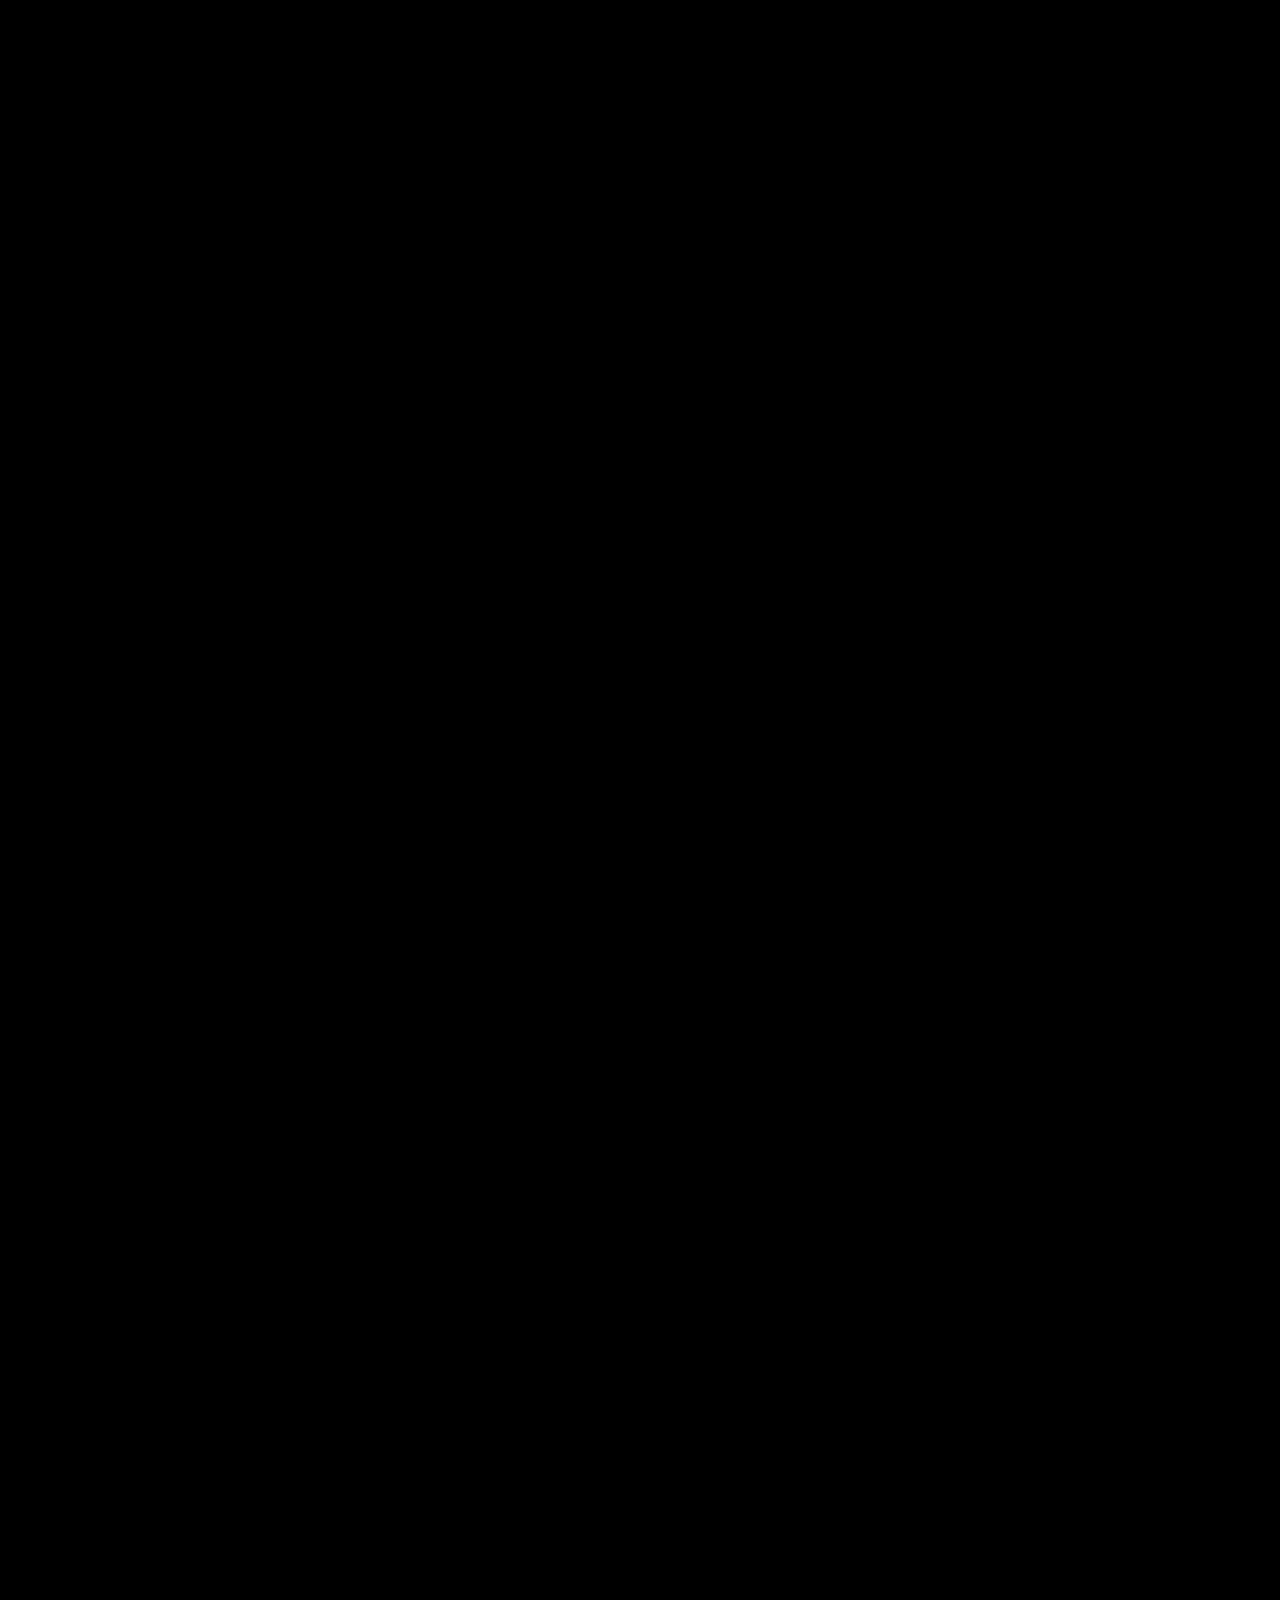
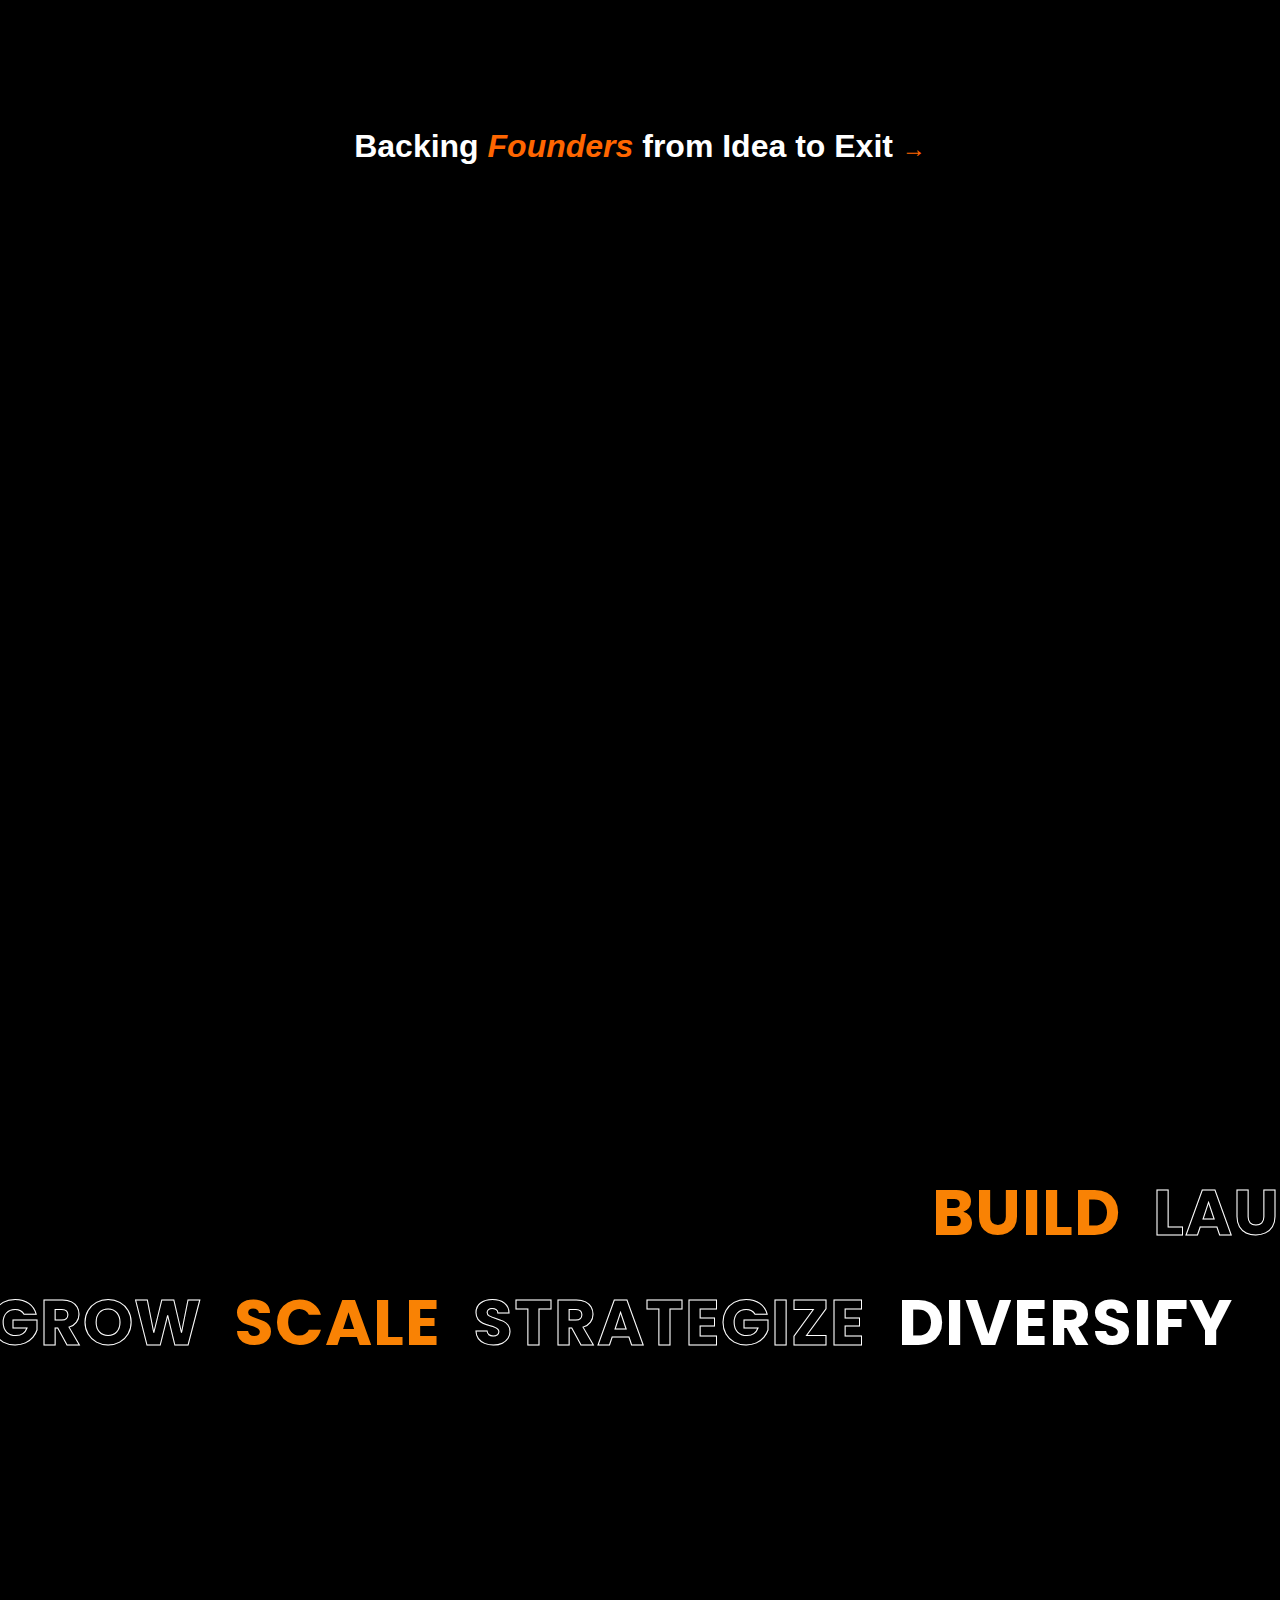
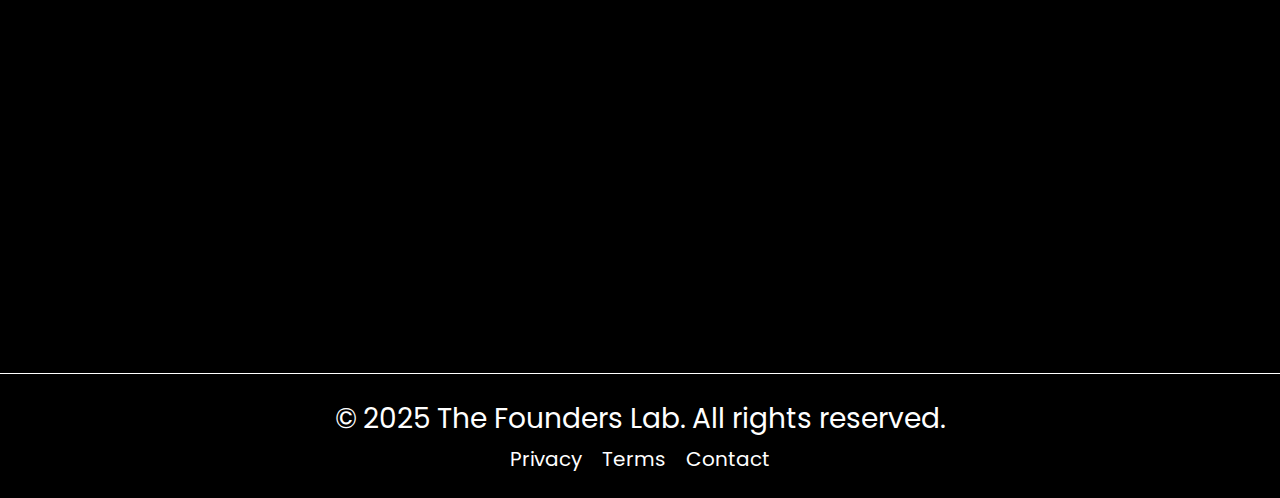
<file: index.html>
<!DOCTYPE html>
<html lang="en">

<head>
  <meta charset="UTF-8" />
  <meta name="viewport" content="width=device-width, initial-scale=1.0" />
  <title>The Founders Lab</title>
  <link href="https://cdn.jsdelivr.net/npm/bootstrap@5.3.3/dist/css/bootstrap.min.css" rel="stylesheet">
  <link rel="stylesheet" href="styles1.css" />
  <link href="https://unpkg.com/aos@2.3.4/dist/aos.css" rel="stylesheet" />
  <style>
    .start {
      height: 78vh;
      overflow-y: auto;
    }

    @media (max-width: 1500px) {
      .content-wrapper {
        margin-left: 10rem;
        margin-right: 10rem;
      }
    }
  </style>
</head>

<body>
  <div id="loader">
    <img src="logobggf.png" alt="Loading..." class="loader-logo" href="varsha.html" />
  </div>

  <!-- Navbar -->
  <nav class="navbar navbar-expand-lg navbar-dark bg-transparent shadow-none px-4 py-4">
    <div class="container-fluid">
      <a class="navbar-brand navlogo d-flex align-items-center text-white" href="#">
        <img src="logobggf.png" alt="Logo" style="width: 400px; margin-left: 20px;" />
      </a>

      <button class="navbar-toggler" type="button" data-bs-toggle="collapse" data-bs-target="#navbarNav">
        <span class="navbar-toggler-icon"></span>
      </button>
      <div class="collapse navbar-collapse justify-content-end" id="navbarNav">
        <ul class="navbar-nav">
          <li class="nav-item me-5">
            <a class="nav-link text-white fs-4" href="zero.html">Zero to One</a>
          </li>
          <li class="nav-item me-5">
            <a class="nav-link text-white fs-4" href="mna.html">M & A</a>
          </li>
          <li class="nav-item me-5">
            <a class="nav-link text-white fs-4" href="legal.html">Legal</a>
          </li>
          <li class="nav-item me-5">
            <a class="nav-link text-white fs-4" href="careers.html">Careers</a>
          </li>
        </ul>
      </div>
    </div>
  </nav>


  <div class="image-bg"></div>


  <!-- Overlay text container using Bootstrap -->
  <div class="container-fluid d-flex align-items-center start position-relative text-white">
    <div class="ms-5 main-text" style="margin-top: -250px;">
      <h1 class="display-3 mpntext fw-semibold">
        We turn <br><span class="typing-animation plain"></span>
      </h1>
    </div>
  </div>

  <div class="section-yellow" data-aos="fade-up" data-aos-delay="100">
    <div class="container why text-center">
      <div class="heading">
        <span class="fst-italic">WHY</span> <span class="highlight"> we are here?</span>
        <div class="underline-arrow"></div>
      </div>

      <div class="row custom-row justify-content-center">
        <!-- Vision Card -->
        <div class="col-md-4 mb-3" data-aos="fade-right" data-aos-delay="100">
          <div class="card-custom">
            <h4 class="fw-bold">VISION</h4>
            <img src="eye.png" alt="Eye Icon" class="icon-img">
            <p>
              To shape the future of ventures through sharp legal foresight and high-impact capital advisory.</p>
          </div>
        </div>

        <!-- Mission Card -->
        <div class="col-md-4 mb-3" data-aos="fade-up" data-aos-delay="100">
          <div class="card-custom">
            <h4 class="fw-bold">MISSION</h4>
            <img src="target.png" alt="Target Icon" class="icon-img"> <!-- Replace with your icon -->
            <p>To enable founders and investors to scale fearlessly, eliminate friction, access growth capital,
              ringfence legal exposure and build sustainable business empires.
            </p>
          </div>
        </div>

        <!-- Intention Card -->
        <div class="col-md-4 mb-3" data-aos="fade-left" data-aos-delay="100">
          <div class="card-custom">
            <h4 class="fw-bold">INTENTION</h4>
            <img src="emirates.png" alt="Make it in the Emirates Logo" class="em-img"> <!-- Replace with your icon -->
            <p>As a home grown firm, we take pride and champion UAE’s <span style="color: black; font-weight: 700;">
                Make it in the Emirates </span>vision—accelerating
              industrial growth, innovation, and economic resilience.
              .</p>
          </div>
        </div>
      </div>
    </div>
  </div>

  <div class="content-wrapper">
    <section class="bf-section">
      <div class="container">
        <h2 class="bf-section-title">
          Backing <span class="fst-italic">Founders</span> from Idea to Exit <span class="bf-arrow">→</span>
        </h2>

        <div class="row g-4">
          <div class="col-md-4" data-aos="fade-right" data-aos-delay="100">
            <div class="bf-card">
              <div class="bf-img"><img src="bulb.jpeg" class="bf-img"></div>
              <h5 class="bf-card-title">IDEA</h5>
              <p class="bf-card-text">
                We help founders distill big ideas into clear, compelling opportunities—validating the vision, shaping
                the
                strategy, and preparing for the journey ahead.
              </p>
            </div>
          </div>

          <div class="col-md-4" data-aos="fade-up" data-aos-delay="100">
            <div class="bf-card">
              <div class="bf-img"><img src="puzzle.jpeg" class="build-img"></div>
              <h5 class="bf-card-title">BUILD</h5>
              <p class="bf-card-text">
                We work shoulder-to-shoulder with founders, shaping strategy, sharpening execution, and building
                resilient
                business models that endure.
              </p>
            </div>
          </div>

          <div class="col-md-4" data-aos="fade-left" data-aos-delay="100">
            <div class="bf-card">
              <div class="bf-img"><img src="rocket.jpeg" class="rocket-img"></div>
              <h5 class="bf-card-title">LAUNCH</h5>
              <p class="bf-card-text">
                We co-create bold ventures by fusing visionary founders, deep market insight, and global ambition. Every
                idea starts with purpose—and we help bring it to life.
              </p>
            </div>
          </div>

          <div class="col-md-6" data-aos="fade-up-right" data-aos-delay="100">
            <div class="bf-card">
              <div class="bf-img"><img src="gear.jpeg" class="scale-img"></div>
              <h5 class="bf-card-title">SCALE</h5>
              <p class="bf-card-text">
                We guide companies through inflection points—fueling growth, unlocking capital, and creating long-term
                enterprise value.
              </p>
            </div>
          </div>

          <div class="col-md-6" data-aos="fade-up-left" data-aos-delay="100">
            <div class="bf-card">
              <div class="bf-img"><img src="exit.jpeg" class="bf-img"></div>
              <h5 class="bf-card-title">EXIT</h5>
              <p class="bf-card-text">
                We co-create bold ventures by fusing visionary founders, deep market insight, and global ambition. Every
                idea starts with purpose—and we help bring it to life.
              </p>
            </div>
          </div>
        </div>
      </div>
    </section>
  </div>

  <div class="ticker-container">
    <!-- First Row -->
    <div class="ticker-track" id="ticker1">
      <span class="text-orange">BUILD&nbsp;</span>
      <span class="outline">LAUNCH&nbsp;</span>
      <span>GROW&nbsp;</span>
      <span class="outline-orange">SCALE&nbsp;</span>
      <span>STRATEGIZE&nbsp;</span>
      <span class="outline">DIVERSIFY&nbsp;</span>
      <span class="text-orange">BUILD&nbsp;</span>
    </div>

    <!-- Second Row -->
    <div class="ticker-track" id="ticker2">
      <span class="outline-orange">BUILD&nbsp;</span>
      <span>LAUNCH&nbsp;</span>
      <span class="outline">GROW&nbsp;</span>
      <span class="text-orange">SCALE&nbsp;</span>
      <span class="outline">STRATEGIZE&nbsp;</span>
      <span>DIVERSIFY&nbsp;</span>
      <span class="outline-orange">BUILD&nbsp;</span>
      <span>LAUNCH&nbsp;</span>
      <span class="outline">GROW&nbsp;</span>
      <span class="text-orange">SCALE&nbsp;</span>
      <span class="outline">STRATEGIZE&nbsp;</span>
      <span>DIVERSIFY&nbsp;</span>
    </div>
  </div>

  <div class="content-wrapper" data-aos="fade-up" data-aos-delay="100">
    <div class="promo-section container my-5">
      <h2>Your first consultation, on the house! 🍻</h2>
      <p>No sales teams. Have a real conversation.</p>
      <button class="promo-btn">Let's Talk</button>
    </div>
  </div>

  <footer class="bg-black text-white py-4 mt-auto border-top border-white border-1">
    <div class="container text-center">
      <p class="mb-1 fs-3">&copy; 2025 The Founders Lab. All rights reserved.</p>
      <div>
        <a href="#" class="text-white me-3 text-decoration-none fs-5">Privacy</a>
        <a href="#" class="text-white me-3 text-decoration-none fs-5">Terms</a>
        <a href="#" class="text-white text-decoration-none fs-5">Contact</a>
      </div>
    </div>
  </footer>


  <div class="cursor-dot"></div>

  <script>
    window.addEventListener('load', () => {
      setTimeout(() => {
        document.getElementById('loader').classList.add('fade-out');
      }, 1500); // Adjust delay here (1200ms = 1.2 seconds)
    });
  </script>

  <script src="https://unpkg.com/aos@2.3.4/dist/aos.js"></script>
  <script>
    AOS.init({
      once: true,
      duration: 900,
      easing: 'ease-in-out',
    });
  </script>


  <script src="https://cdn.jsdelivr.net/npm/bootstrap@5.3.3/dist/js/bootstrap.bundle.min.js"></script>
  <script src="script.js"></script>
</body>

</html>
</file>
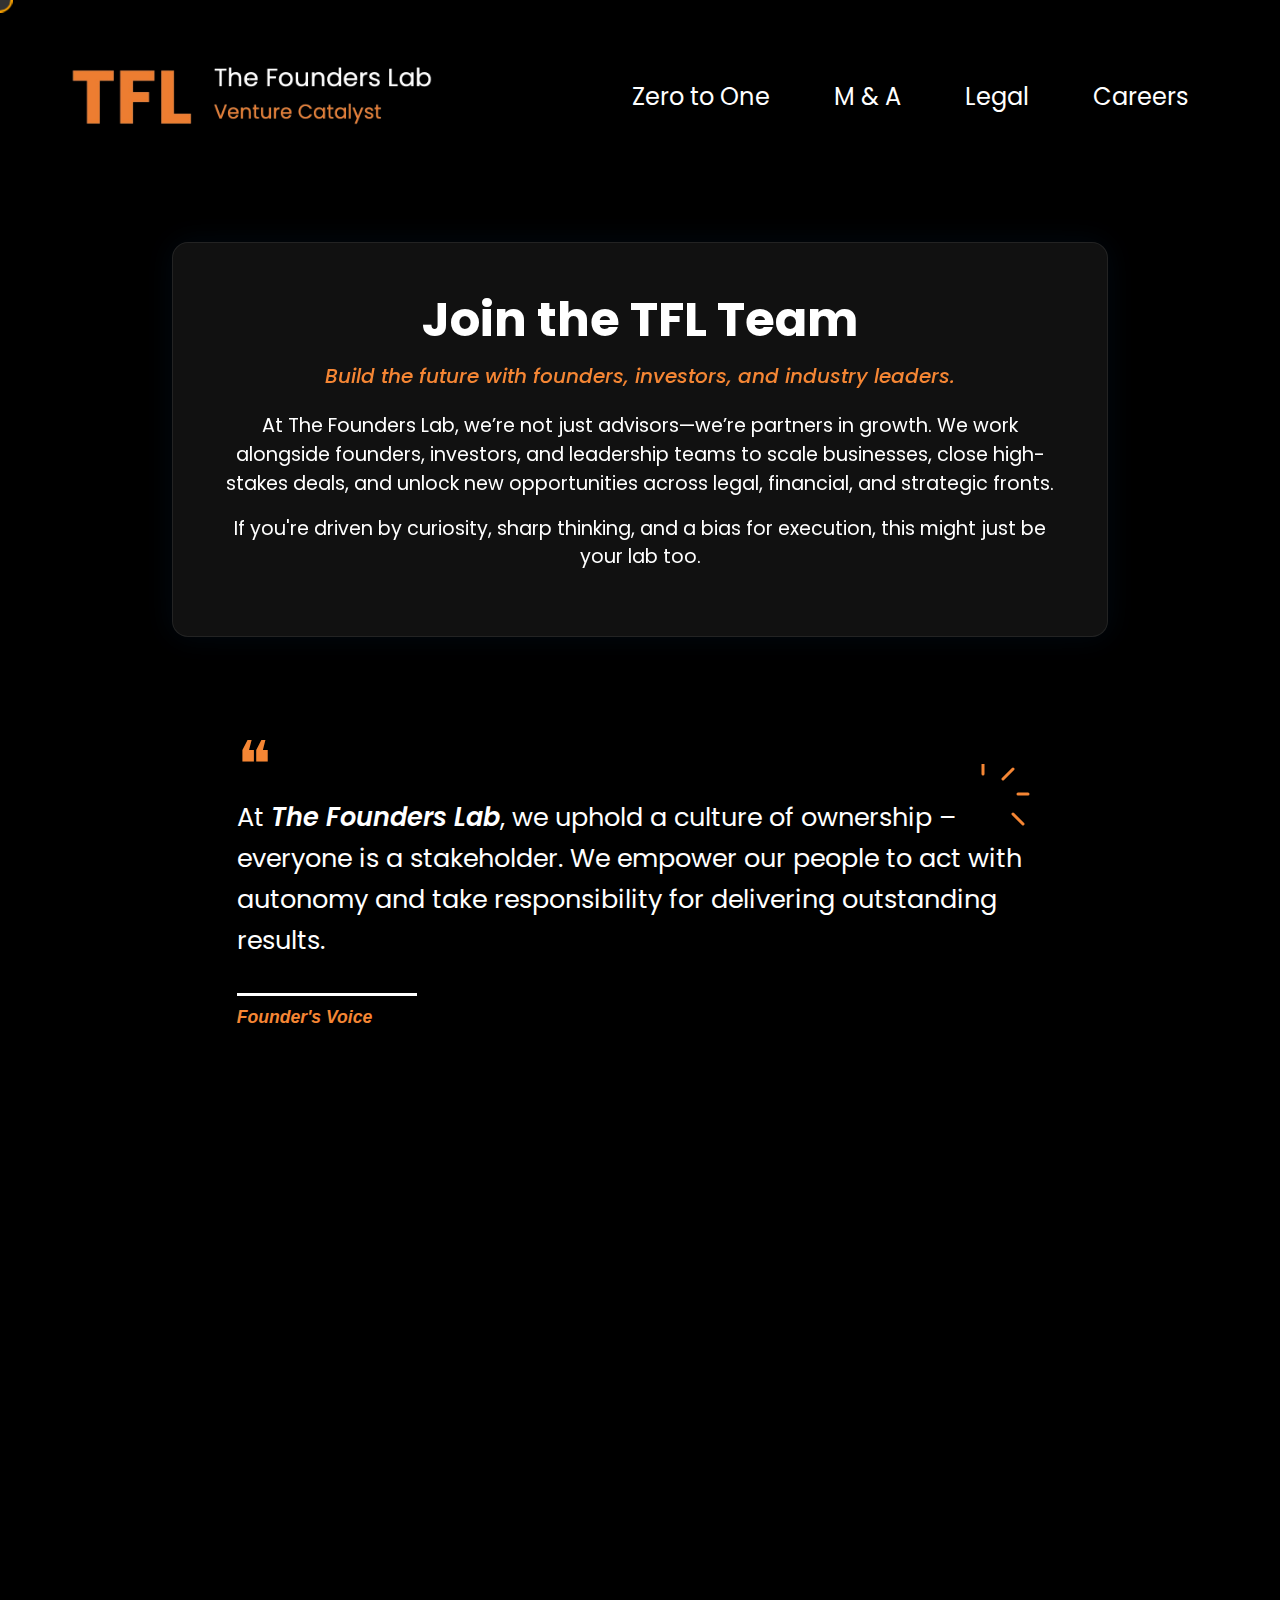
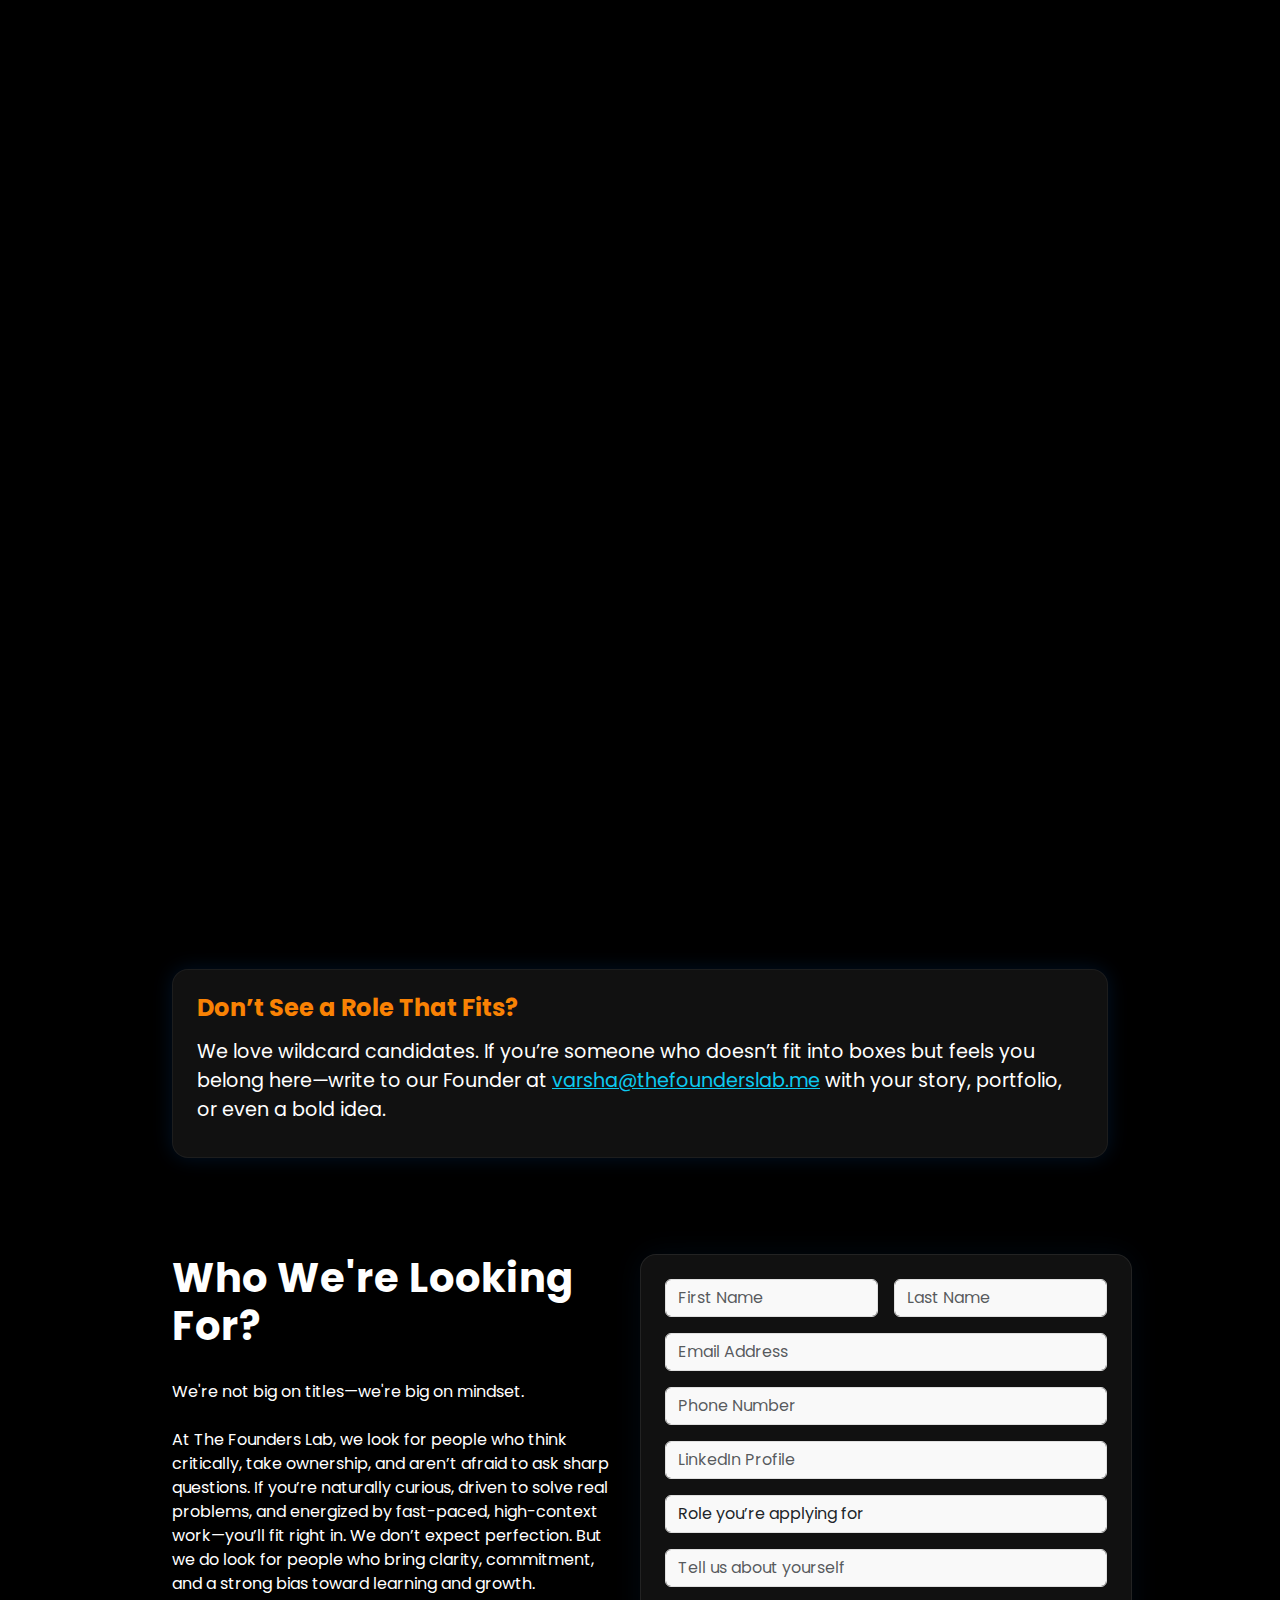
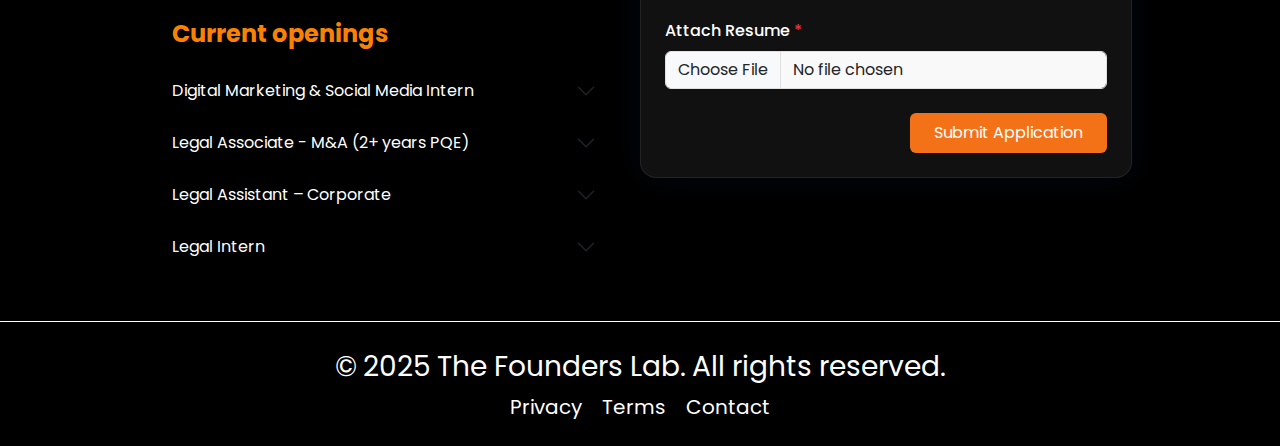
<file: careers.html>
<!DOCTYPE html>
<html lang="en">

<head>
    <meta charset="UTF-8" />
    <meta name="viewport" content="width=device-width, initial-scale=1.0" />
    <title>Careers | The Founders Lab</title>
    <link href="https://cdn.jsdelivr.net/npm/bootstrap@5.3.3/dist/css/bootstrap.min.css" rel="stylesheet">
    <link href="https://unpkg.com/aos@2.3.4/dist/aos.css" rel="stylesheet" />
    <link href="styles1.css" rel="stylesheet">
    <script src="script.js"></script>
    <style>
        body {
            background-color: #000;
            color: white;
            font-family: 'Poppins', sans-serif;
        }

        .culture-box {
            background-color: #111;
            border-radius: 20px;
            padding: 25px;
            box-shadow: 0 0 20px rgba(0, 123, 255, 0.15);
            /* Always-on glow */
            transition: all 0.3s ease-in-out;
            height: 100%;
            border: 1px solid transparent;
            /* Base transparent border */
        }

        .culture-box:hover {
            border: 1px solid white;
            /* Thin white border on hover */
            box-shadow: 0 0 25px rgba(255, 255, 255, 0.3);
            /* Brighter glow on hover */
        }


        .culture-box h5 {
            font-weight: 700;
            font-size: 1.1rem;
            margin-bottom: 10px;
        }

        .culture-box p {
            color: #cfcfcf;
            font-size: 0.95rem;
            line-height: 1.5;
            padding-top: 20px;
        }

        .section-title {
            text-align: left;
            margin-bottom: 30px;
            font-size: 3rem;
            letter-spacing: 1px;
            color: white;
        }

        .bbf-section-title {
            font-weight: 800;
            margin-bottom: 3rem;
            text-align: center;
            font-size: 2.5rem;
            font-family: 'Poppins';
        }

        .wildcard-box {
            background-color: #111;
            box-shadow: 0 0 20px rgba(0, 123, 255, 0.15);
            border: 1px solid rgba(255, 255, 255, 0.05);
            transition: box-shadow 0.3s ease-in-out, border 0.3s ease-in-out;
        }

        .wildcard-box:hover {
            box-shadow: 0 0 25px rgba(255, 255, 255, 0.3);
            border: 1px solid white;
        }

        .careers-box {
            background-color: #111;
            border: 1px solid rgba(255, 255, 255, 0.08);
            box-shadow: 0 0 30px rgba(0, 123, 255, 0.07);
        }

        .careers-box:hover {
            border: 1px solid white;
            /* Thin white border on hover */
            box-shadow: 0 0 25px rgba(255, 255, 255, 0.3);
            /* Brighter glow on hover */
        }


        .section-title {
            font-size: 2.5rem;
            font-weight: 700;
        }

        .maroon-btn {
            background-color: #f37217;
            color: #fff;
            border: none;
        }

        .maroon-btn:hover {
            background-color: #f1904b;
        }

        .form-control,
        .form-control:focus {
            background-color: #f9f9f9;
            border: 1px solid #e0e0e0;
            box-shadow: none;
        }

        .form-label {
            font-weight: 500;
            margin-top: 1rem;
        }

        .job-list li::before {
            content: "●";
            color: #4d0e22;
            display: inline-block;
            width: 1em;
            margin-left: -1em;
        }

        .founders-quote-section {
            background-color: #000;
            color: #fff;
            padding: 4rem 2rem;
            font-family: 'Segoe UI', sans-serif;
        }

        .founders-quote-container {
            max-width: 90%;
            margin: 0 auto;
            position: relative;
            text-align: left;
        }

        .founders-quote-mark {
            font-size: 4rem;
            color: #f58634;
            line-height: 0.5;
            margin-bottom: 1rem;
        }

        .founders-quote-text {
            font-size: 1.6rem;
            font-weight: 400;
            line-height: 1.6;
            font-family: 'Poppins';
        }

        .founders-quote-emphasis {
            font-style: italic;
            font-weight: 600;
        }

        .founders-quote-line {
            margin-top: 2rem;
            height: 3px;
            width: 180px;
            background-color: #fff;
        }

        .founders-quote-source {
            font-size: 1.1rem;
            color: #f58634;
            margin-top: 0.5rem;
            font-weight: 600;
        }

        .founders-quote-spark::after {
            content: '';
            position: absolute;
            top: 15px;
            right: -10px;
            width: 100px;
            height: 100px;
            background-image: url('data:image/svg+xml;utf8,<svg width="100" height="100" xmlns="http://www.w3.org/2000/svg"><path d="M30 10 L30 0 M50 15 L60 5 M65 30 L75 30 M60 50 L70 60" stroke="%23f58634" stroke-width="3" fill="none" stroke-linecap="round"/></svg>');
            background-repeat: no-repeat;
            background-size: contain;
        }

        @media (max-width: 1500px) {
            .content-wrapper {
                margin-left: 10rem;
                margin-right: 10rem;
            }
        }

        .wbf-card-title {
            color: #ffba57;
            font-weight: 900;
            font-size: 1.2rem;
            margin-bottom: 12px;
            font-family: 'Poppins';
            text-align: center;
        }

        .bbf-card {
            background-color: #111;
            border: 1px solid transparent;
            border-radius: 20px;
            padding: 24px;
            color: white;
            height: 100%;
            /* Glow + smooth transition */
            box-shadow: 0 0 20px rgba(0, 123, 255, 0.15);
            transition: all 0.3s ease-in-out;
        }

        .bbf-card:hover {
            border: 1px solid white;
            box-shadow: 0 0 25px rgba(255, 255, 255, 0.3);
        }
    </style>
</head>

<body>
    <!-- Navbar -->
    <nav class="navbar navbar-expand-lg navbar-dark bg-transparent shadow-none px-4 py-5">
        <div class="container-fluid">
            <a class="navbar-brand d-flex align-items-center text-white" href="index.html">
                <img src="logobggf.png" alt="Logo" style="width: 400px; margin-left: 20px;" />
            </a>

            <button class="navbar-toggler" type="button" data-bs-toggle="collapse" data-bs-target="#navbarNav">
                <span class="navbar-toggler-icon"></span>
            </button>
            <div class="collapse navbar-collapse justify-content-end" id="navbarNav">
                <ul class="navbar-nav">
                    <li class="nav-item me-5">
                        <a class="nav-link text-white fs-4" href="zero.html">Zero to One</a>
                    </li>
                    <li class="nav-item me-5">
                        <a class="nav-link text-white fs-4" href="mna.html">M & A</a>
                    </li>
                    <li class="nav-item me-5">
                        <a class="nav-link text-white fs-4" href="legal.html">Legal</a>
                    </li>
                    <li class="nav-item me-5">
                        <a class="nav-link text-white fs-4" href="careers.html">Careers</a>
                    </li>
                </ul>
            </div>
        </div>
    </nav>

    <div class="content-wrapper">
        <div class="container my-5" data-aos="fade-up" data-aos-delay="100">
            <div class="careers-box text-center text-white p-5 rounded-4">
                <h2 class="fw-bold display-5 mb-3">Join the TFL Team</h2>
                <h5 class="mb-4 text-light">
                    <em style="color: #f58634;">Build the future with founders, investors, and industry leaders.</em>
                </h5>
                <p class="mx-auto" style="max-width: 900px; font-size: 1.2rem;">
                    At The Founders Lab, we’re not just advisors—we’re partners in growth. We work alongside founders,
                    investors, and leadership teams to scale businesses, close high-stakes deals, and unlock new
                    opportunities across legal, financial, and strategic fronts.
                </p>
                <p class="mx-auto mt-3" style="max-width: 900px; font-size: 1.2rem;">
                    If you're driven by curiosity, sharp thinking, and a bias for execution, this might just be your lab
                    too.
                </p>
            </div>
        </div>

        <section class="founders-quote-section" data-aos="fade-up" data-aos-delay="100">
            <div class="founders-quote-container">
                <div class="founders-quote-mark">❝</div>
                <p class="founders-quote-text">
                    At <span class="founders-quote-emphasis">The Founders Lab</span>, we uphold a culture of ownership –
                    everyone is a stakeholder.
                    We empower our people to act with autonomy and take responsibility for delivering outstanding
                    results.
                </p>
                <div class="founders-quote-spark"></div>
                <div class="founders-quote-line"></div>
                <p class="founders-quote-source"><em>Founder's Voice</em></p>
            </div>
        </section>

        <div class="container py-5" data-aos="fade-up" data-aos-delay="100">
            <h2 class="section-title text-center mb-5">Our Culture Code</h2>

            <div class="row g-4 mb-4">
                <div class="col-md-4" data-aos="fade-right" data-aos-delay="100">
                    <div class="bbf-card text-center">
                        <img src="p1.png" alt="Icon 1" class="mb-3" style="height: 60px;" />
                        <h5 class="bf-card-title">We think like founders</h5>
                        <p class="bf-card-text">
                            Everyone here acts with skin in the game. We care about outcomes, not just input.
                        </p>
                    </div>
                </div>
                <div class="col-md-4" data-aos="fade-up" data-aos-delay="100">
                    <div class="bbf-card text-center">
                        <img src="p2.png" alt="Icon 2" class="mb-3" style="height: 60px;" />
                        <h5 class="bf-card-title">Curiosity isn’t optional</h5>
                        <p class="bf-card-text">
                            We ask questions, challenge assumptions, and learn like it’s our job—because it is.
                        </p>
                    </div>
                </div>
                <div class="col-md-4" data-aos="fade-left" data-aos-delay="100">
                    <div class="bbf-card text-center">
                        <img src="p3.png" alt="Icon 3" class="mb-3" style="height: 60px;" />
                        <h5 class="bf-card-title">Context over control</h5>
                        <p class="bf-card-text">
                            We don’t micromanage. We align on goals, share context, and trust people to deliver.
                        </p>
                    </div>
                </div>
            </div>

            <div class="row g-4">
                <div class="col-md-4" data-aos="fade-right" data-aos-delay="100">
                    <div class="bbf-card text-center">
                        <img src="p4.png" alt="Icon 4" class="mb-3" style="height: 60px;" />
                        <h5 class="bf-card-title">No fluff, just clarity</h5>
                        <p class="bf-card-text">
                            Whether it’s a pitch deck or a contract clause—we cut the jargon and get to the point.
                        </p>
                    </div>
                </div>
                <div class="col-md-4" data-aos="fade-up" data-aos-delay="100">
                    <div class="bbf-card text-center">
                        <img src="p5.png" alt="Icon 5" class="mb-3" style="height: 60px;" />
                        <h5 class="bf-card-title">We’re allergic to silos</h5>
                        <p class="bf-card-text">
                            Legal, strategy, finance—we move across lanes because our clients don’t live in one.
                        </p>
                    </div>
                </div>
                <div class="col-md-4" data-aos="fade-left" data-aos-delay="100">
                    <div class="bbf-card text-center">
                        <img src="p6.png" alt="Icon 6" class="mb-3" style="height: 60px;" />
                        <h5 class="bf-card-title">We respect ambition—and weekends</h5>
                        <p class="bf-card-text">
                            Burnout doesn’t build unicorns. Sustainable work builds better teams.
                        </p>
                    </div>
                </div>
            </div>
        </div>



        <section class="bf-section" data-aos="fade-up" data-aos-delay="100">
            <div class="container">
                <h2 class="bbf-section-title">
                    What’s in it for <span class="bbf-section-title" style=" color: #f58634;">YOU?</span>
                    <br>
                </h2>

                <div class="row g-4">
                    <div class="col-md-4">
                        <div class="bf-card">
                            <h5 class="wbf-card-title">Work That Matters</h5>
                            <p class="bf-card-text">Get a front-row seat to how real businesses are built, broken, and
                                rebuilt.</p>
                        </div>
                    </div>

                    <div class="col-md-4">
                        <div class="bf-card">
                            <h5 class="wbf-card-title">Multi-disciplinary Exposure</h5>
                            <p class="bf-card-text">Work at the intersection of law, finance, strategy, and tech.</p>
                        </div>
                    </div>

                    <div class="col-md-4">
                        <div class="bf-card">
                            <h5 class="wbf-card-title">Autonomy with Mentorship</h5>
                            <p class="bf-card-text">You’ll be trusted to lead—but never left without support.</p>
                        </div>
                    </div>

                    <div class="col-md-6">
                        <div class="bf-card">
                            <h5 class="wbf-card-title">Skin in the Game</h5>
                            <p class="bf-card-text">We believe in rewarding performance, not just hours logged.</p>
                        </div>
                    </div>

                    <div class="col-md-6">
                        <div class="bf-card">
                            <h5 class="wbf-card-title">Remote-First, Impact-Focused</h5>
                            <p class="bf-card-text">We care about where you’re going—not where you sit.</p>
                        </div>
                    </div>
                </div>
            </div>
        </section>


        <div class="container my-2 mb-5">
            <div class="wildcard-box p-4 rounded-4 text-white">
                <h4 class="fw-bold mb-3 text-orange">Don’t See a Role That Fits?</h4>
                <p class="mb-2" style="font-size: 1.2rem;">We love wildcard candidates. If you’re someone who doesn’t
                    fit into boxes but feels you
                    belong here—write to our Founder at <a href="mailto:varsha@thefounderslab.me"
                        class="text-decoration-underline text-info">varsha@thefounderslab.me</a> with your story,
                    portfolio,
                    or even a bold idea.</p>
            </div>
        </div>

        <div class="container py-5">
            <div class="row g-5 align-items-start">
                <!-- Left Column -->
                <div class="col-md-6">
                    <h2 class="section-title">Who We're Looking For?</h2>
                    <p class="mt-3">
                        We're not big on titles—we're big on mindset.
                        <br>
                        <br>
                        At The Founders Lab, we look for people who think critically, take ownership, and aren’t afraid
                        to ask sharp questions. If you’re naturally curious, driven to solve real problems, and
                        energized by fast-paced, high-context work—you’ll fit right in.

                        We don’t expect perfection. But we do look for people who bring clarity, commitment, and a
                        strong bias toward learning and growth.
                    </p>

                    <h4 class="fw-bold mt-4 mb-3 text-orange">Current openings</h4>
                    <!-- Insert this inside the <div class="container py-5"> below the "Who Are We Looking For?" section -->
                    <div class="accordion mt-1" id="accordionExample">
                        <!-- Accordion 1 -->
                        <div class="accordion-item border-0" style="background-color: #000;">
                            <h2 class="accordion-header" id="headingOne">
                                <button class="accordion-button collapsed text-white" type="button"
                                    data-bs-toggle="collapse" data-bs-target="#collapseOne" aria-expanded="false"
                                    aria-controls="collapseOne"
                                    style="background-color: #000; border: none; padding-left: 0;">
                                    Digital Marketing & Social Media Intern
                                </button>
                            </h2>
                            <div id="collapseOne" class="accordion-collapse collapse" aria-labelledby="headingOne"
                                data-bs-parent="#accordionExample">
                                <div class="accordion-body text-black" style="background-color: #ffffff;">
                                    <strong>Location:</strong> Remote | <strong>Type:</strong> Internship (8–12 weeks
                                    minimum)<br><br>
                                    <strong>About the Role</strong><br>
                                    We're looking for a digital-savvy intern who can help us amplify our voice across
                                    platforms. As a Digital Marketing & Social Media Intern, you'll work closely with
                                    our leadership and content team to manage our brand presence, create engaging
                                    content, and grow our audience across LinkedIn, Instagram, and newsletters.
                                    <br><br>
                                    <strong>What you’ll do:</strong>
                                    <ul>
                                        <li>Develop and execute a comprehensive social media strategy across multiple
                                            TFL platforms</li>
                                        <li>Manage content creation, build brand strategy, posting schedules, and
                                            community engagement to enhance brand visibility.</li>
                                        <li>Support execution of email campaigns and performance tracking</li>
                                        <li>Collaborate with internal teams and industry influencers to drive engagement
                                            and partnerships.</li>
                                        <li>Monitor analytics, track performance, and optimize strategies for growth and
                                            impact.</li>
                                    </ul>
                                    <br>
                                    <strong>Who you are:</strong>
                                    <ul>
                                        <li>A student or recent grad in marketing, communications, or design—or just
                                            genuinely passionate about brand building</li>
                                        <li>A content-savvy storyteller with a sharp eye for trends</li>
                                        <li>Able to comprehend and interpret legal and business concepts</li>
                                        <li>Comfortable with Canva, scheduling tools, and analytics</li>
                                        <li>Curious about startups, tech, business, and the legal world</li>
                                    </ul>
                                </div>
                            </div>
                        </div>

                        <!-- Accordion 2 (Existing M&A Associate) -->
                        <div class="accordion-item border-0" style="background-color: #000;">
                            <h2 class="accordion-header" id="headingTwo">
                                <button class="accordion-button collapsed text-white" type="button"
                                    data-bs-toggle="collapse" data-bs-target="#collapseTwo" aria-expanded="false"
                                    aria-controls="collapseTwo"
                                    style="background-color: #000; border: none; padding-left: 0;">
                                    Legal Associate - M&A (2+ years PQE)
                                </button>
                            </h2>
                            <div id="collapseTwo" class="accordion-collapse collapse" aria-labelledby="headingTwo"
                                data-bs-parent="#accordionExample">
                                <div class="accordion-body text-black" style="background-color: #ffffff;">
                                    <strong>Location:</strong> Dubai (preferred) or remote (flexible for the right
                                    candidate)<br><br>
                                    <strong>What you’ll do:</strong>
                                    <ul>
                                        <li>Advise clients on cross-border M&A, joint ventures, and investment
                                            transactions – due diligence to post merger integration</li>
                                        <li>Draft, review and negotiate shareholder agreements, SPAs, term sheets, and
                                            other corporate transaction documents</li>
                                        <li>Support cross-border transactions, ensuring compliance with international
                                            and regional regulations.</li>
                                        <li>Collaborate with start-up founders, investors, and global businesses</li>
                                    </ul>
                                    <br>
                                    <strong>Who you are:</strong>
                                    <ul>
                                        <li>2+ years PQE at a law firm or inhouse within a corporate/ M&A function.</li>
                                        <li>A commercially minded lawyer with solid corporate advisory, legal due
                                            diligence and venture capital/private equity experience</li>
                                        <li>Proven ability to handle complex, high-value cross-border founder led deals.
                                        </li>
                                        <li>Looking to grow with a firm that values ownership and innovation</li>
                                        <li>A holistic client facing personality beyond your paper degrees</li>
                                    </ul>
                                </div>
                            </div>
                        </div>

                        <!-- Accordion 3 -->
                        <div class="accordion-item border-0" style="background-color: #000;">
                            <h2 class="accordion-header" id="headingThree">
                                <button class="accordion-button collapsed text-white" type="button"
                                    data-bs-toggle="collapse" data-bs-target="#collapseThree" aria-expanded="false"
                                    aria-controls="collapseThree"
                                    style="background-color: #000; border: none; padding-left: 0;">
                                    Legal Assistant – Corporate
                                </button>
                            </h2>
                            <div id="collapseThree" class="accordion-collapse collapse" aria-labelledby="headingThree"
                                data-bs-parent="#accordionExample">
                                <div class="accordion-body text-black" style="background-color: #ffffff;">
                                    <strong>Location:</strong> Remote | <strong>Type:</strong> Full-time /
                                    Part-time<br><br>
                                    <strong>About the Role</strong><br>
                                    As a Legal Assistant, you’ll play a key operational role supporting our legal team
                                    with documentation, coordination, and compliance. This is perfect for someone with a
                                    legal background who loves execution, structure, and wants to be closely involved
                                    with ongoing deals.
                                    <br><br>
                                    <strong>What You'll Do</strong>
                                    <ul>
                                        <li>Assist with formatting, proofing, and organizing legal documents</li>
                                        <li>Manage document execution, e-signing, and version control</li>
                                        <li>Help maintain trackers for clients, contracts, and due diligence</li>
                                        <li>Schedule calls, take meeting notes, and follow up on action points</li>
                                        <li>Coordinate filings, submissions, and basic compliance tasks</li>
                                    </ul>
                                    <br>
                                    <strong>Who You Are</strong>
                                    <ul>
                                        <li>1–2 years of legal or paralegal experience (law grads welcome)</li>
                                        <li>Highly organized and detail-oriented</li>
                                        <li>Able to work across multiple deals and deadlines</li>
                                        <li>Familiar with GDocs, MS Word, and basic legal tech tools</li>
                                        <li><strong>Bonus:</strong> Understanding of corporate/M&A documents and
                                            workflows</li>
                                    </ul>
                                </div>
                            </div>
                        </div>

                        <!-- Accordion 4 -->
                        <div class="accordion-item border-0" style="background-color: #000;">
                            <h2 class="accordion-header" id="headingFour">
                                <button class="accordion-button collapsed text-white" type="button"
                                    data-bs-toggle="collapse" data-bs-target="#collapseFour" aria-expanded="false"
                                    aria-controls="collapseFour"
                                    style="background-color: #000; border: none; padding-left: 0;">
                                    Legal Intern
                                </button>
                            </h2>
                            <div id="collapseFour" class="accordion-collapse collapse" aria-labelledby="headingFour"
                                data-bs-parent="#accordionExample">
                                <div class="accordion-body text-black" style="background-color: #ffffff;">
                                    <strong>Location:</strong> Remote | <strong>Type:</strong> Internship (min. 1–2
                                    months)<br><br>
                                    <strong>About the Role</strong><br>
                                    We’re looking for sharp, curious, and motivated legal interns who want real exposure
                                    to startup law, corporate structuring, fundraising, and M&A. You’ll work alongside
                                    our advisors and strategists to assist with live transactions, research, and client
                                    deliverables.
                                    <br><br>
                                    <strong>What You'll Do</strong>
                                    <ul>
                                        <li>Assist in legal research and drafting for corporate transactions</li>
                                        <li>Support due diligence, compliance, and document reviews</li>
                                        <li>Help prepare legal notes, checklists, and templates</li>
                                        <li>Learn how legal strategy blends with business execution</li>
                                        <li>Sit in on team discussions, client calls, and deal flows (where
                                            confidentiality allows)</li>
                                    </ul>
                                    <br>
                                    <strong>Who You Are</strong>
                                    <ul>
                                        <li>Law student (preferably in 4th/5th year or final year of 3-year LLB)</li>
                                        <li>Strong legal research and writing skills</li>
                                        <li>Interested in startups, venture capital, and/or M&A</li>
                                        <li>Eager to learn, unafraid to ask questions, and able to meet deadlines</li>
                                        <li><strong>Bonus:</strong> Experience with cap tables, contracts, or startup
                                            legal tools</li>
                                    </ul>
                                </div>
                            </div>
                        </div>
                    </div>

                </div>

                <!-- Right Column -->
                <div class="careers-box p-4 rounded-4 col-md-6">
                    <form action="https://formsubmit.co/varsha@thefounderslab.me" method="POST"
                        enctype="multipart/form-data">
                        <!-- Anti-spam & redirect options -->
                        <input type="hidden" name="_captcha" value="false">
                        <input type="hidden" name="_template" value="table">

                        <div class="row g-3 mb-3">
                            <div class="col-md-6">
                                <input type="text" class="form-control" name="First Name" placeholder="First Name"
                                    required>
                            </div>
                            <div class="col-md-6">
                                <input type="text" class="form-control" name="Last Name" placeholder="Last Name"
                                    required>
                            </div>
                        </div>

                        <div class="mb-3">
                            <input type="email" class="form-control" name="Email Address" placeholder="Email Address"
                                required>
                        </div>

                        <div class="mb-3">
                            <input type="tel" class="form-control" name="Phone Number" placeholder="Phone Number">
                        </div>

                        <div class="mb-3">
                            <input type="url" class="form-control" name="LinkedIn Profile"
                                placeholder="LinkedIn Profile">
                        </div>

                        <div class="mb-3">
                            <select class="form-control" name="Role Applying For" required>
                                <option value="" disabled selected>Role you’re applying for</option>
                                <option value="Digital Marketing & Social Media Intern">Digital Marketing & Social Media
                                    Intern</option>
                                <option value="Legal Associate - M&A">Legal Associate - M&A</option>
                                <option value="Legal Assistant – Corporate">Legal Assistant – Corporate</option>
                                <option value="Legal Intern">Legal Intern</option>
                            </select>
                        </div>

                        <div class="mb-3">
                            <input type="text" class="form-control" name="Tell us about yourself"
                                placeholder="Tell us about yourself">
                        </div>

                        <div class="mb-3">
                            <label for="resume" class="form-label">Attach Resume <span
                                    class="text-danger">*</span></label>
                            <input type="file" class="form-control" name="Resume" id="resume" required>
                        </div>

                        <div class="text-end mt-4">
                            <button type="submit" class="btn maroon-btn px-4 py-2">Submit Application</button>
                        </div>
                    </form>

                </div>

            </div>
        </div>
    </div>

    <footer class="bg-black text-white py-4 mt-auto border-top border-white border-1">
        <div class="container text-center">
            <p class="mb-1 fs-3">&copy; 2025 The Founders Lab. All rights reserved.</p>
            <div>
                <a href="#" class="text-white me-3 text-decoration-none fs-5">Privacy</a>
                <a href="#" class="text-white me-3 text-decoration-none fs-5">Terms</a>
                <a href="#" class="text-white text-decoration-none fs-5">Contact</a>
            </div>
        </div>
    </footer>

    <div class="cursor-dot"></div>

    <script src="https://cdn.jsdelivr.net/npm/bootstrap@5.3.3/dist/js/bootstrap.bundle.min.js"></script>
    <script src="https://unpkg.com/aos@2.3.4/dist/aos.js"></script>
    <script>
        AOS.init({
            once: true,
            duration: 900,
            easing: 'ease-in-out',
        });
    </script>
</body>

</html>
</file>
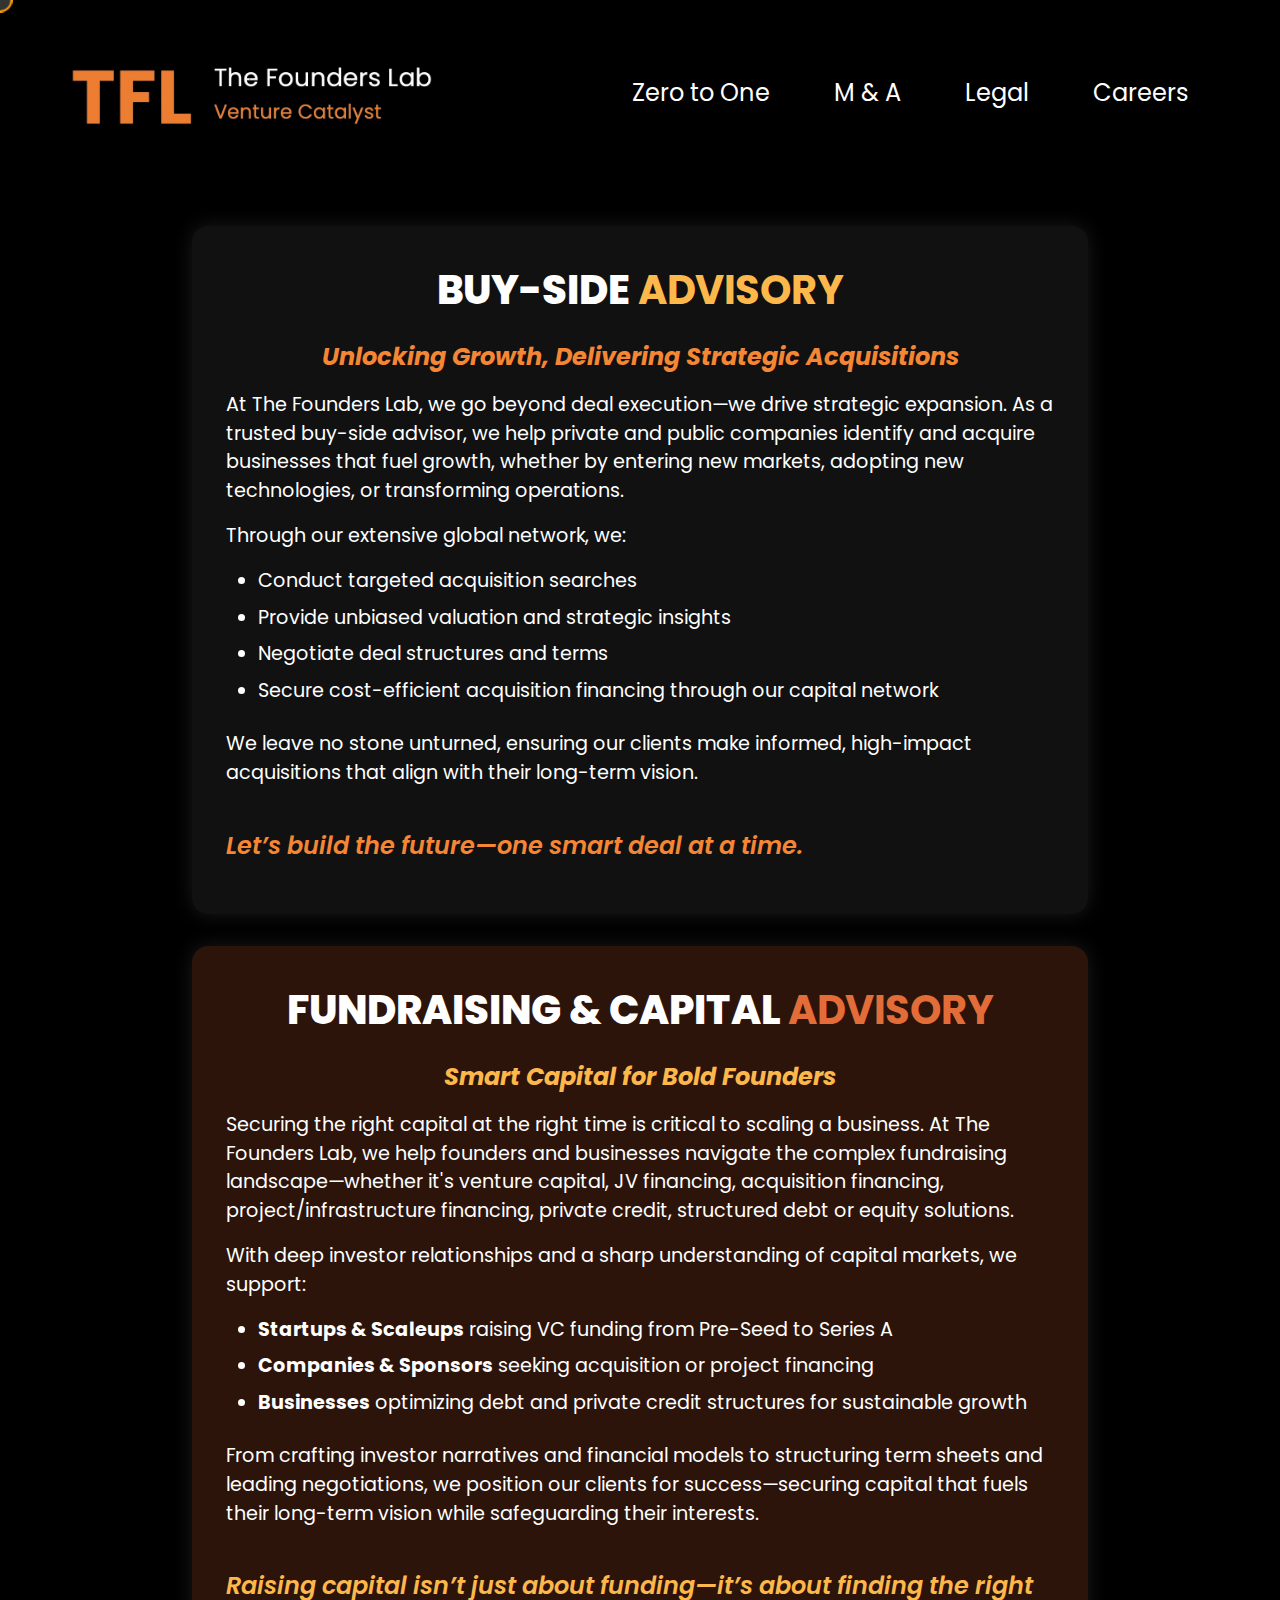
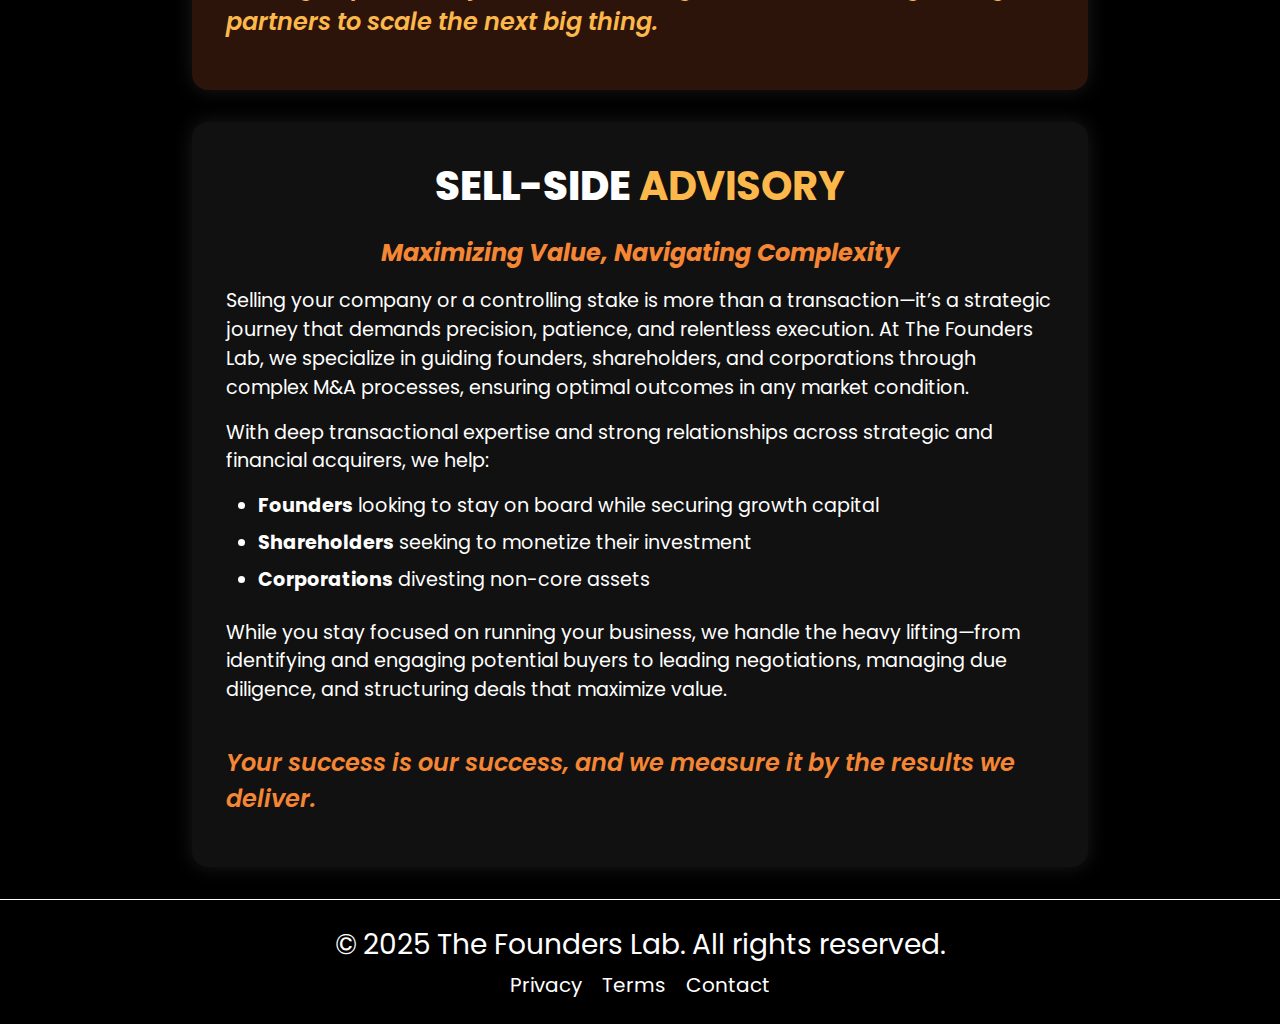
<file: mna.html>
<!DOCTYPE html>
<html lang="en">

<head>
  <meta charset="UTF-8" />
  <meta name="viewport" content="width=device-width, initial-scale=1.0" />
  <title>M&A | The Founders Lab</title>
  <link href="https://cdn.jsdelivr.net/npm/bootstrap@5.3.3/dist/css/bootstrap.min.css" rel="stylesheet">
  <link href="styles1.css" rel="stylesheet">
  <script src="script.js"></script>
  <style>
    body {
      background-color: #000;
      color: white;
      font-family: 'Poppins';
    }

    .card-custom {
      border-radius: 1rem;
      padding: 2rem;
      margin: 2rem;
      color: #fff;
      text-align: left;
      font-size: 1.2rem;
      box-shadow: 0 0 20px rgba(255, 255, 255, 0.1);
      transition: all 0.3s ease-in-out;
      border: 2px solid transparent;
    }

    .card-yellow {
      background-color: #fcb84b;
      color: #000;
    }

    .card-dark {
      background-color: #111;
    }

    .card-brown {
      background-color: #2c140a;
    }

    .card-custom:hover {
      border: 2px solid #fff;
      box-shadow: 0 0 25px rgba(255, 255, 255, 0.3);
    }

    .title span {
      color: #e26d38;
      font-weight: 700;
    }

    .title {
      font-weight: 800;
      font-size: 2.5rem;
      margin-bottom: 1.2rem;
      text-align: center;
    }

    .section-heading {
      font-weight: 700;
      margin-top: 1.5rem;
      margin-bottom: 0.5rem;
    }

    ul li {
      margin-bottom: 0.5rem;
    }

    .emphasis {
      font-style: italic;
      font-weight: 600;
      margin-top: 1.5rem;
    }

    .content-wrapper {
      margin-left: 10rem;
      margin-right: 10rem;
    }
  </style>
</head>

<body>
  <!-- Navbar -->
  <nav class="navbar navbar-expand-lg navbar-dark bg-transparent shadow-none px-4 py-5">
    <div class="container-fluid">
      <a class="navbar-brand d-flex align-items-center text-white" href="index.html">
        <img src="logobggf.png" alt="Logo" style="width: 400px; margin-left: 20px;" />
      </a>

      <button class="navbar-toggler" type="button" data-bs-toggle="collapse" data-bs-target="#navbarNav">
        <span class="navbar-toggler-icon"></span>
      </button>
      <div class="collapse navbar-collapse justify-content-end" id="navbarNav">
        <ul class="navbar-nav">
          <li class="nav-item me-5">
            <a class="nav-link text-white fs-4" href="zero.html">Zero to One</a>
          </li>
          <li class="nav-item me-5">
            <a class="nav-link text-white fs-4" href="mna.html">M & A</a>
          </li>
          <li class="nav-item me-5">
            <a class="nav-link text-white fs-4" href="legal.html">Legal</a>
          </li>
          <li class="nav-item me-5">
            <a class="nav-link text-white fs-4" href="careers.html">Careers</a>
          </li>
        </ul>
      </div>
    </div>
  </nav>

  <div class="content-wrapper">
    <div class="card card-custom card-dark">
      <div class="title">BUY-SIDE <span style="color: #fcb84b;">ADVISORY</span></div>
      <p style="color: #f58634; text-align: center; font-style: italic; font-size: 1.5rem;"><strong>Unlocking Growth,
          Delivering Strategic Acquisitions</strong></p>
      <p>At The Founders Lab, we go beyond deal execution—we drive strategic expansion. As a trusted buy-side advisor,
        we
        help private and public companies identify and acquire businesses that fuel growth, whether by entering new
        markets, adopting new technologies, or transforming operations.</p>
      <p>Through our extensive global network, we:</p>
      <ul>
        <li>Conduct targeted acquisition searches</li>
        <li>Provide unbiased valuation and strategic insights</li>
        <li>Negotiate deal structures and terms</li>
        <li>Secure cost-efficient acquisition financing through our capital network</li>
      </ul>
      <p>We leave no stone unturned, ensuring our clients make informed, high-impact acquisitions that align with their
        long-term vision.</p>
      <p class="emphasis" style="color: #f58634; font-style: italic; font-size: 1.5rem;">Let’s build the future—one
        smart deal at a time.</p>
    </div>

    <div class="card card-custom card-brown">
      <div class="title">FUNDRAISING & CAPITAL<span> ADVISORY</span></div>
      <p style="color: #fcb84b; text-align: center; font-style: italic; font-size: 1.5rem;"><strong>Smart Capital for
          Bold Founders</strong></p>
      <p>Securing the right capital at the right time is critical to scaling a business. At The Founders Lab, we help
        founders and businesses navigate the complex fundraising landscape—whether it's venture capital, JV financing,
        acquisition financing, project/infrastructure financing, private credit, structured debt or equity solutions.
      </p>
      <p>With deep investor relationships and a sharp understanding of capital markets, we support:</p>
      <ul>
        <li><strong>Startups & Scaleups</strong> raising VC funding from Pre-Seed to Series A</li>
        <li><strong>Companies & Sponsors</strong> seeking acquisition or project financing</li>
        <li><strong>Businesses</strong> optimizing debt and private credit structures for sustainable growth</li>
      </ul>
      <p>From crafting investor narratives and financial models to structuring term sheets and leading negotiations, we
        position our clients for success—securing capital that fuels their long-term vision while safeguarding their
        interests.</p>
      <p class="emphasis" style="color: #fcb84b; font-style: italic; font-size: 1.5rem;">Raising capital isn’t just
        about funding—it’s about finding the right partners to scale the
        next
        big thing.</p>
    </div>

    <div class="card card-custom card-dark">
      <div class="title">SELL-SIDE <span style="color: #fcb84b;">ADVISORY</span></div>
      <p style="color: #f58634; text-align: center; font-style: italic; font-size: 1.5rem;"><strong>Maximizing Value,
          Navigating
          Complexity</strong></p>
      <p>Selling your company or a controlling stake is more than a transaction—it’s a strategic journey that demands
        precision, patience, and relentless execution. At The Founders Lab, we specialize in guiding founders,
        shareholders, and corporations through complex M&A processes, ensuring optimal outcomes in any market condition.
      </p>
      <p>With deep transactional expertise and strong relationships across strategic and financial acquirers, we help:
      </p>
      <ul>
        <li><strong>Founders</strong> looking to stay on board while securing growth capital</li>
        <li><strong>Shareholders</strong> seeking to monetize their investment</li>
        <li><strong>Corporations</strong> divesting non-core assets</li>
      </ul>
      <p>While you stay focused on running your business, we handle the heavy lifting—from identifying and engaging
        potential buyers to leading negotiations, managing due diligence, and structuring deals that maximize value.</p>
      <span>
        <p class="emphasis" style="color: #f58634; font-style: italic; font-size: 1.5rem;">Your
          success is our success, and we measure it by the results we deliver.</p>
      </span>
    </div>


  </div>


  <footer class="bg-black text-white py-4 mt-auto border-top border-white border-1">
    <div class="container text-center">
      <p class="mb-1 fs-3">&copy; 2025 The Founders Lab. All rights reserved.</p>
      <div>
        <a href="#" class="text-white me-3 text-decoration-none fs-5">Privacy</a>
        <a href="#" class="text-white me-3 text-decoration-none fs-5">Terms</a>
        <a href="#" class="text-white text-decoration-none fs-5">Contact</a>
      </div>
    </div>
  </footer>

  <div class="cursor-dot"></div>

  <script src="https://cdn.jsdelivr.net/npm/bootstrap@5.3.3/dist/js/bootstrap.bundle.min.js"></script>
</body>

</html>
</file>
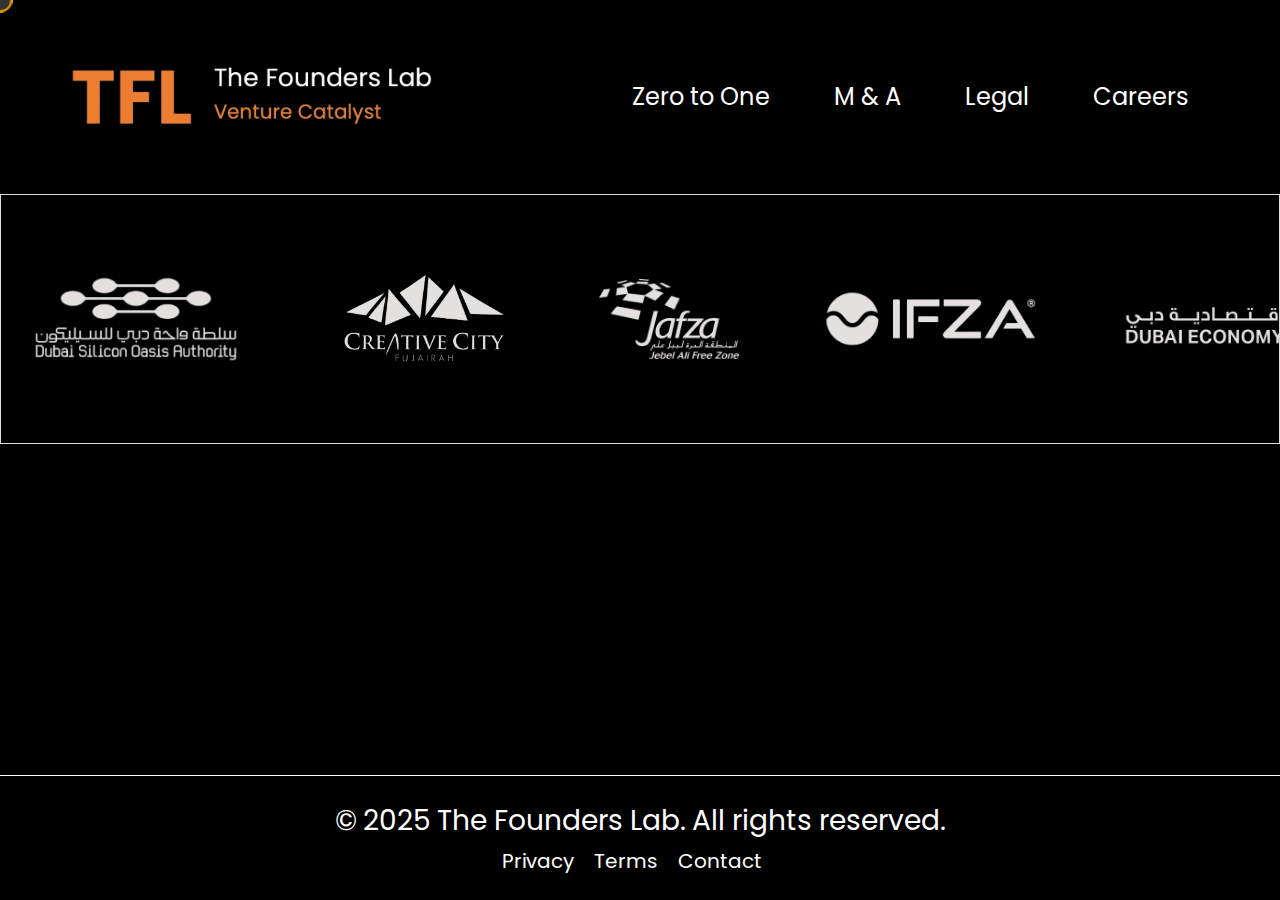
<file: ticker.html>
<!DOCTYPE html>
<html lang="en">

<head>
    <meta charset="UTF-8" />
    <meta name="viewport" content="width=device-width, initial-scale=1.0" />
    <title>Coming Soon | The Founders Lab</title>
    <link href="https://cdn.jsdelivr.net/npm/bootstrap@5.3.3/dist/css/bootstrap.min.css" rel="stylesheet">
    <link href="styles1.css" rel="stylesheet">
    <script src="script.js"></script>
    <style>
        body,
        html {
            height: 100%;
            margin: 0;
        }

        /* Flexbox layout to make the footer stick to the bottom */
        .content-wrapper {
            min-height: 100%;
            display: flex;
            flex-direction: column;
        }

        .content {
            flex-grow: 1;
        }

        body {
            background-color: #000;
            color: white;
            font-family: 'Poppins', sans-serif;
        }

        .ticker-wrapper {
            width: 100%;
            height: 250px;
            overflow: hidden;
            display: flex;
            align-items: center;
            justify-content: flex-start;
            background-color: black;
            border: 1px solid #ddd;
        }

        .ticker {
            white-space: nowrap;
            animation: ticker 20s linear infinite;
        }

        .ticker-item {
            display: inline-block;
            padding-right: 50px;
            padding-left: 10px;
        }

        .ticker-item img {
            height: 240px;
            width: auto;
            padding: 10px;
        }

        @keyframes ticker {
            0% {
                transform: translateX(0%);
            }

            100% {
                transform: translateX(-50%);
            }
        }

        /* Sticky Footer styles */
        footer {
            background-color: #000;
            color: white;
            border-top: 1px solid white;
            padding: 1rem;
        }

        footer a {
            color: white;
            text-decoration: none;
            margin-right: 1rem;
        }
    </style>
</head>

<body>

    <div class="content-wrapper">
        <!-- Navbar -->
        <nav class="navbar navbar-expand-lg navbar-dark bg-transparent shadow-none px-4 py-5">
            <div class="container-fluid">
                <a class="navbar-brand d-flex align-items-center text-white" href="varsha.html">
                    <img src="logobggf.png" alt="Logo" style="width: 400px; margin-left: 20px;" />
                </a>

                <button class="navbar-toggler" type="button" data-bs-toggle="collapse" data-bs-target="#navbarNav">
                    <span class="navbar-toggler-icon"></span>
                </button>
                <div class="collapse navbar-collapse justify-content-end" id="navbarNav">
                    <ul class="navbar-nav">
                        <li class="nav-item me-5">
                            <a class="nav-link text-white fs-4" href="zero.html">Zero to One</a>
                        </li>
                        <li class="nav-item me-5">
                            <a class="nav-link text-white fs-4" href="mna.html">M & A</a>
                        </li>
                        <li class="nav-item me-5">
                            <a class="nav-link text-white fs-4" href="legal.html">Legal</a>
                        </li>
                        <li class="nav-item me-5">
                            <a class="nav-link text-white fs-4" href="careers.html">Careers</a>
                        </li>
                    </ul>
                </div>
            </div>
        </nav>

        <!-- Ticker Section -->
        <div class="ticker-wrapper">
            <div class="ticker">
                <div class="ticker-item"><img src="dso white.png" alt="Logo 1" style="height: 250px;"></div>
                <div class="ticker-item"><img src="creative city white.png" alt="Logo 10" style="height: 120px;"></div>
                <div class="ticker-item"><img src="jafza white.png" alt="Logo 10" style="height: 100px;"></div>
                <div class="ticker-item"><img src="ifza white.png" alt="Logo 10" style="height: 80px;"></div>
                <div class="ticker-item"><img src="dubai economy white.png" alt="Logo 10" style="height: 80px;"></div>
                <div class="ticker-item"><img src="meydan white.png" alt="Logo 10" style="height: 120px;"></div>
                <div class="ticker-item"><img src="rak icc white.png" alt="Logo 10" style="height: 100px;"></div>
                <div class="ticker-item"><img src="rakez white.png" alt="Logo 10" style="height: 120px;"></div>
                <div class="ticker-item"><img src="vara white.png" alt="Logo 10" style="height: 90px;"></div>
                <div class="ticker-item"><img src="dso white.png" alt="Logo 1" style="height: 250px;"></div>
                <div class="ticker-item"><img src="creative city white.png" alt="Logo 10" style="height: 120px;"></div>
                <div class="ticker-item"><img src="jafza white.png" alt="Logo 10" style="height: 100px;"></div>
                <div class="ticker-item"><img src="ifza white.png" alt="Logo 10" style="height: 80px;"></div>
                <div class="ticker-item"><img src="dubai economy white.png" alt="Logo 10" style="height: 80px;"></div>
                <div class="ticker-item"><img src="meydan white.png" alt="Logo 10" style="height: 120px;"></div>
                <div class="ticker-item"><img src="rak icc white.png" alt="Logo 10" style="height: 100px;"></div>
                <div class="ticker-item"><img src="rakez white.png" alt="Logo 10" style="height: 120px;"></div>
                <div class="ticker-item"><img src="vara white.png" alt="Logo 10" style="height: 90px;"></div>
            </div>
        </div>

        <!-- Main content section -->
        <div class="content">
            <!-- Main content goes here -->
        </div>

        <!-- Sticky Footer -->
        <footer class="bg-black text-white py-4 mt-auto border-top border-white border-1">
            <div class="container text-center">
                <p class="mb-1 fs-3">&copy; 2025 The Founders Lab. All rights reserved.</p>
                <div>
                    <a href="#" class="text-white me-3 text-decoration-none fs-5">Privacy</a>
                    <a href="#" class="text-white me-3 text-decoration-none fs-5">Terms</a>
                    <a href="#" class="text-white text-decoration-none fs-5">Contact</a>
                </div>
            </div>
        </footer>
    </div>

    <div class="cursor-dot"></div>

    <script src="https://cdn.jsdelivr.net/npm/bootstrap@5.3.3/dist/js/bootstrap.bundle.min.js"></script>
</body>

</html>
</file>
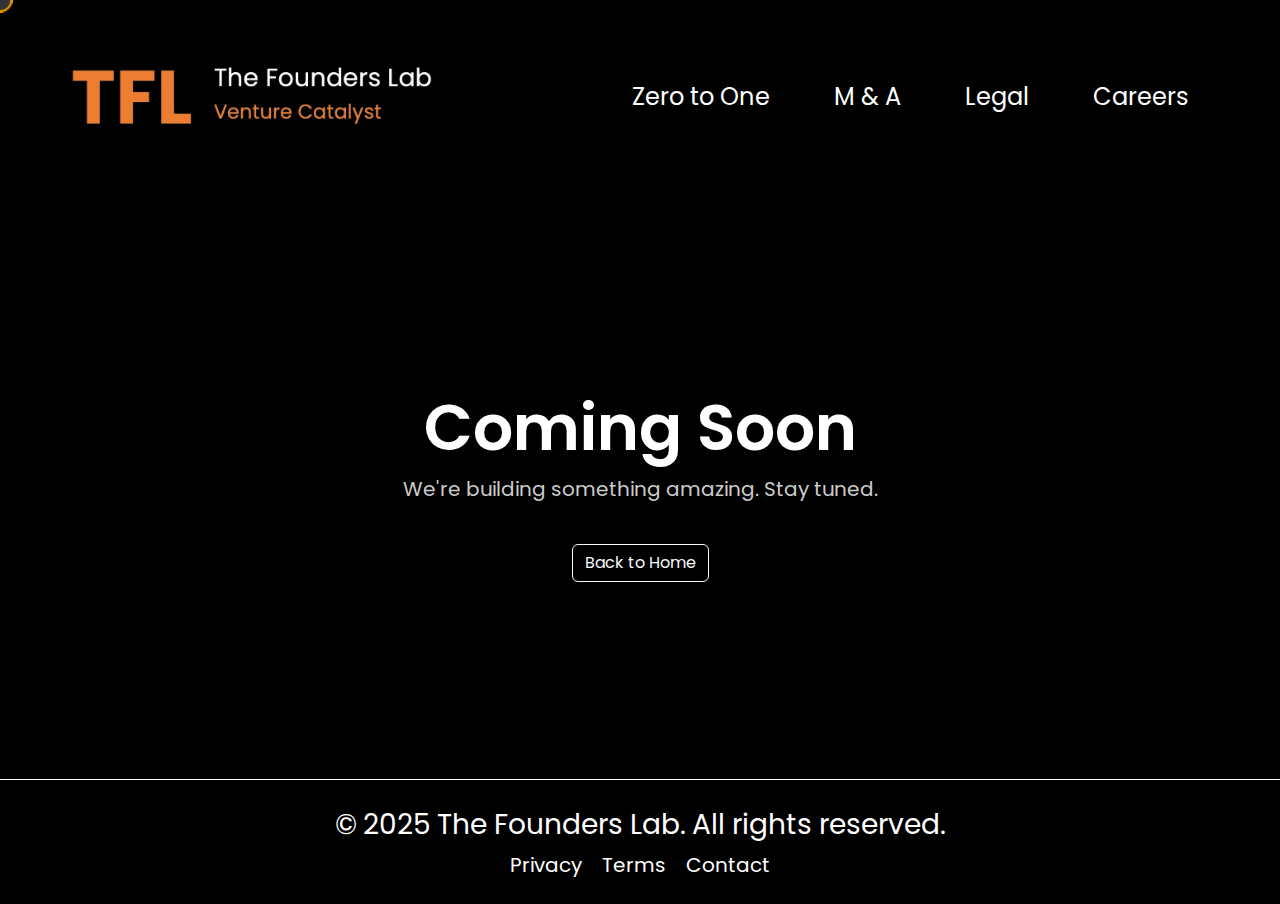
<file: zero.html>
<!DOCTYPE html>
<html lang="en">

<head>
  <meta charset="UTF-8" />
  <meta name="viewport" content="width=device-width, initial-scale=1.0" />
  <title>The Founders Lab</title>
  <link href="https://cdn.jsdelivr.net/npm/bootstrap@5.3.3/dist/css/bootstrap.min.css" rel="stylesheet">
  <link href="styles1.css" rel="stylesheet">
  <script src="script.js"></script>
  <style>
    body {
      background-color: #000;
      color: white;
      font-family: 'Poppins';
    }

    .coming-container {
      height: 65vh;
    }

    .coming-title {
      font-size: 4rem;
      font-weight: 600;
    }

    .subtitle {
      font-size: 1.25rem;
      color: #ccc;
    }
  </style>
</head>

<body>
  <!-- Navbar -->
  <nav class="navbar navbar-expand-lg navbar-dark bg-transparent shadow-none px-4 py-5">
    <div class="container-fluid">
      <a class="navbar-brand d-flex align-items-center text-white" href="index.html">
        <img src="logobggf.png" alt="Logo" style="width: 400px; margin-left: 20px;" />
      </a>

      <button class="navbar-toggler" type="button" data-bs-toggle="collapse" data-bs-target="#navbarNav">
        <span class="navbar-toggler-icon"></span>
      </button>
      <div class="collapse navbar-collapse justify-content-end" id="navbarNav">
        <ul class="navbar-nav">
          <li class="nav-item me-5">
            <a class="nav-link text-white fs-4" href="zero.html">Zero to One</a>
          </li>
          <li class="nav-item me-5">
            <a class="nav-link text-white fs-4" href="mna.html">M & A</a>
          </li>
          <li class="nav-item me-5">
            <a class="nav-link text-white fs-4" href="legal.html">Legal</a>
          </li>
          <li class="nav-item me-5">
            <a class="nav-link text-white fs-4" href="careers.html">Careers</a>
          </li>
        </ul>
      </div>
    </div>
  </nav>

  <div class="container d-flex flex-column justify-content-center align-items-center coming-container text-center">
    <h1 class="coming-title">Coming Soon</h1>
    <p class="subtitle">We're building something amazing. Stay tuned.</p>
    <a href="varsha.html" class="btn btn-outline-light mt-4">Back to Home</a>
  </div>

  <footer class="bg-black text-white py-4 mt-auto border-top border-white border-1">
    <div class="container text-center">
      <p class="mb-1 fs-3">&copy; 2025 The Founders Lab. All rights reserved.</p>
      <div>
        <a href="#" class="text-white me-3 text-decoration-none fs-5">Privacy</a>
        <a href="#" class="text-white me-3 text-decoration-none fs-5">Terms</a>
        <a href="#" class="text-white text-decoration-none fs-5">Contact</a>
      </div>
    </div>
  </footer>

  <div class="cursor-dot"></div>

  <script src="https://cdn.jsdelivr.net/npm/bootstrap@5.3.3/dist/js/bootstrap.bundle.min.js"></script>
</body>

</html>
</file>
<file: styles1.css>
/* Google Fonts Import */
@import url('https://fonts.googleapis.com/css2?family=Poppins:wght@100;200;300;400;500;600;700;800;900&display=swap');

body {
  margin: 0;
  font-family: 'Poppins', sans-serif;
  background-color: #000;
}

/* NAVBAR Container */
.navbar {
  display: flex;
  justify-content: space-between;
  /* space between left and right sections */
  align-items: center;
  padding: 10px 20px;
  background-color: black;
  box-shadow: 0 2px 5px rgba(0, 0, 0, 0.1);
  position: relative;
  /* For absolute positioning in child elements (center section) */
}

/* LEFT Branding */
.navbar-left {
  display: flex;
  align-items: center;
}

.navbar-left span {
  font-size: 30px;
  color: white;
}

.navbar-left strong {
  font-size: 30px;
  font-weight: bold;
  color: white;
  margin-left: 5px;
}


/* RIGHT-Aligned Buttons */
.navbar-right {
  display: flex;
  align-items: center;
}

/* Nav Buttons on the right */
.nav-buttons {
  list-style: none;
  display: flex;
  gap: 15px;
  margin: 0;
  padding: 0;
}

.nav-buttons li a {
  text-decoration: none;
  color: white;
  font-weight: 500;
  padding: 8px 12px;
  border: 1px solid transparent;
  border-radius: 4px;
  transition: all 0.3s;
}

.nav-buttons li a:hover {
  border: 1px solid #ccc;
  background-color: #f9f9f9;
}

/* 
  Removed hamburger/menu-overlay CSS since it's no longer needed 
*/
/* Container for your hero content (typing animation, etc.) */
.about-container {
  /* Fill the viewport height minus the navbar, adjust as needed */
  min-height: 95vh;
  /* Center vertically & horizontally */
  display: flex;
  flex-direction: column;
  justify-content: center;
  align-items: center;
  text-align: center;
  /* Extra padding if your nav is fixed and overlapping */
}

/* The main heading that includes your typing animation */
.about-title {
  font-size: 4rem;
  /* Adjust as desired */
  font-weight: 600;
  /* Medium-bold look */
  margin-bottom: 1.5rem;
  letter-spacing: 1px;
  color: white;
}

.plain {
  font-weight: 200;
}

/* The span that’s dynamically typed & erased */
.typing-animation {
  /* A common style is to show a cursor or a right border to emulate typing */
  border-right: 3px solid #fff;
  padding-right: 5px;
  /* Prevent line-breaks from interfering with typing text */
  white-space: nowrap;
  overflow: hidden;
  font-size: 4rem;
}

@media (max-width: 1450px) {
  .typing-animation {
    font-size: 3rem;
    /* Smaller font size for 13-inch screens */
  }

  .mpntext {
    font-size: 3rem;
    /* Smaller font size for 13-inch screens */
    padding-left: 30px;
    padding-top: 60px;
  }

  .navlogo {
    padding-top: 20px;
  }
}


/* Hero Section Styles */
.hero-section {
  min-height: 100vh;
  /* Full viewport height */
  display: flex;
  flex-direction: column;
  justify-content: center;
  /* Vertically center content */
  align-items: center;
  /* Horizontally center content */
  text-align: center;
  padding: 20px;
}

.hero-section h1 {
  font-size: 3rem;
  margin-bottom: 1rem;
  letter-spacing: 0.5px;
  color: white;
}

.hero-subtitle {
  font-size: 1.25rem;
  max-width: 600px;
  /* Limit text width */
  margin: 0 auto 2rem;
  line-height: 1.5em;
  color: white;
}

/* Hero Button */
.hero-btn {
  display: inline-block;
  padding: 12px 24px;
  border: 1px solid #fff;
  /* White border */
  color: #fff;
  text-decoration: none;
  border-radius: 4px;
  transition: all 0.3s ease;
}

.hero-btn:hover {
  background-color: #fff;
  color: #000;
}


/* Ticker Container: enough height for 2 rows, each ~80px tall */
.ticker-container {
  position: relative;
  width: 100%;
  height: 260px;
  overflow: hidden;
  background: #000;
  /* black BG */
  color: #fff;
}

/* Common Ticker Row Styles */
.ticker-track {
  position: absolute;
  white-space: nowrap;
  will-change: transform;
  transition: transform 0.05s linear;
  font-size: 4rem;
  line-height: 80px;
  padding: 0 2rem;
}

/* FIRST ROW at top: 0 */
#ticker1 {
  top: 0;
  left: 900px;
}

/* SECOND ROW below first row by 80px (no 50% offset) */
#ticker2 {
  top: 110px;
  right: 0px;
}

/* Outline text trick (for Chrome/Safari).
   For cross-browser, use an actual Outline font. */
.outline {
  color: transparent;
  -webkit-text-stroke: 1px #fff;
  /* Or if you have "FuturaOutline":
     font-family: "FuturaOutline";
  */
}

/* A bit of spacing for each span */
.ticker-track span {
  display: inline-block;
  font-weight: bold;
  letter-spacing: 1px;
}

/*************************************
 * VIDEO BACKGROUND
 *************************************/




.image-bg {
  position: absolute;
  top: 0;
  left: 0;
  width: 100%;
  height: 100%;
  z-index: -1;
  background-image: url('img.jpg');
  background-size: cover;
  background-position: center;
  /* Optional, to match video style */
}

.text-orange {
  color: #f98204;
}

.outline-orange {
  color: transparent;
  /* No fill */
  -webkit-text-stroke: 1px orange;
  /* Orange outline */
}

.navbar-nav .nav-link {
  position: relative;
  overflow: hidden;
  transition: color 0.3s ease;
}

.navbar-nav .nav-link::after {
  content: '';
  position: absolute;
  left: 0;
  bottom: 0;
  height: 3px;
  width: 0%;
  background-color: #fff;
  transition: width 0.4s ease;
}

.navbar-nav .nav-link:hover::after {
  width: 100%;
}

.navbar-nav .nav-link:hover {
  color: orange;
  /* golden glow */
  letter-spacing: 1px;
  text-shadow: 0 0 10px rgb(255, 147, 7);
}

.cursor-dot {
  position: fixed;
  top: 0;
  left: 0;
  width: 25px;
  height: 25px;
  background-color: rgba(255, 255, 255, 0.2);
  border: 2px solid orange;
  border-radius: 50%;
  pointer-events: none;
  transform: translate(-50%, -50%);
  transition: width 0.2s ease, height 0.2s ease, background-color 0.3s ease;
  z-index: 9999;
  backdrop-filter: blur(2px);
}

/* Loader Fullscreen */
#loader {
  position: fixed;
  top: 0;
  left: 0;
  width: 100vw;
  height: 100vh;
  background-color: #000;
  /* loader background */
  display: flex;
  align-items: center;
  justify-content: center;
  z-index: 99999;
  transition: opacity 0.6s ease, visibility 0.6s ease;
}

/* Spinner */
.spinner {
  width: 60px;
  height: 60px;
  border: 6px solid rgba(255, 255, 255, 0.2);
  border-top: 6px solid #fff;
  border-radius: 50%;
  animation: spin 1s linear infinite;
}

@keyframes spin {
  to {
    transform: rotate(360deg);
  }
}

/* Logo Styling */
.loader-logo {
  width: 580px;
  /* adjust size as needed */
  opacity: 0;
  transform: scale(0.95);
  animation: fadeInScale 3.2s ease forwards;
}

/* Logo fade-in effect */
@keyframes fadeInScale {
  to {
    opacity: 1;
    transform: scale(1);
  }
}

/* Hide loader on fade out */
#loader.fade-out {
  opacity: 0;
  visibility: hidden;
}

.promo-section {
  background-color: #f25c05;
  /* Bright orange */
  color: white;
  padding: 60px 30px;
  border-radius: 20px;
  text-align: center;
}

.promo-section h2 {
  font-weight: bold;
  font-size: 3rem;
}

.promo-section p {
  margin-top: 10px;
  font-size: 1.7rem;
}

.promo-btn {
  background-color: white;
  color: black;
  font-weight: 700;
  font-size: 3.5rem;
  border-radius: 50px;
  padding: 10px 30px;
  margin-top: 30px;
  box-shadow: 8px 14px #222;
  border: 4px solid #000;
  transition: all 0.2s ease-in-out;
}

.promo-btn:hover {
  transform: translateY(-2px);
  box-shadow: 6px 8px #111;
}

.heading {
  font-weight: bold;
  font-size: 2rem;
  margin-top: 2rem;
  color: #000;
}

.highlight {
  color: white;
}

.card-custom {
  background-color: #e47435;
  border-radius: 30px;
  padding: 2rem;
  color: white;
  text-align: center;
  height: 100%;

  /* Add glow + transition like .culture-box */
  box-shadow: 0 0 20px rgba(255, 255, 255, 0.15);
  border: 1px solid transparent;
  transition: all 0.3s ease-in-out;
}

/* Optional: On hover, increase glow and show border */
.card-custom:hover {
  box-shadow: 0 0 25px rgba(255, 255, 255, 0.3);
  border: 1px solid white;
}


.icon-img {
  width: 120px;
  height: auto;
  margin-bottom: 1rem;
}

.em-img {
  width: 260px;
  height: auto;
  margin-bottom: 1rem;
}

.build-img {
  margin-bottom: 1rem;
  width: 120px;
  height: auto;
  padding-top: 30px;
}

.rocket-img {
  margin-bottom: 0.6rem;
  width: 120px;
  height: auto;
  padding-top: 30px;
}

.scale-img {
  margin-bottom: 0.6rem;
  width: 120px;
  height: auto;
  padding-top: 10px;
}


.custom-row {
  margin-top: 2rem;
  margin-bottom: 2rem;
}

.underline-arrow {
  border-bottom: 3px solid #dd6a29;
  width: 100px;
  display: inline-block;
  margin-left: 10px;
  position: relative;
}

.underline-arrow::after {
  content: '';
  position: absolute;
  right: -10px;
  top: 50%;
  transform: translateY(-50%);
  border: solid #dd6a29;
  border-width: 0 3px 3px 0;
  padding: 4px;
  transform: rotate(-45deg) translateY(-50%);
}

.section-yellow {
  background-color: #fcb84b;
  padding: 3rem 3rem;
  max-width: 80%;
  margin: 100px auto 30px auto;
  border-radius: 30px;
  /* optional for a cleaner box look */
}


.bf-section {
  background-color: #000;
  color: #fff;
  font-family: 'Segoe UI', sans-serif;
  padding: 60px 0;
  margin-bottom: 80px;
}

.bf-section-title {
  font-weight: 600;
  margin-bottom: 3rem;
  text-align: center;
  color: white;
}

.bf-section-title span {
  color: #ff6600;
  font-weight: 700;
}

.bf-arrow {
  color: #ff6600;
  font-size: 1.5rem;
}

.bf-card {
  background-color: #2c140a;
  border: 1px solid transparent;
  border-radius: 20px;
  padding: 24px;
  color: white;
  height: 100%;

  /* Glow + smooth transition */
  box-shadow: 0 0 20px rgba(255, 255, 255, 0.15);
  transition: all 0.3s ease-in-out;
}

.bf-card:hover {
  border: 1px solid white;
  box-shadow: 0 0 25px rgba(255, 255, 255, 0.3);
}


.bf-img {
  width: 120px;
  height: auto;
  margin-bottom: 0.5rem;
}

.bf-card-title {
  color: #ff6600;
  font-weight: 800;
  font-size: 1.2rem;
  margin-bottom: 12px;
  font-family: 'Poppins';
}

.bf-card-text {
  font-size: 1.1rem;
  line-height: 1.5;
  font-family: 'Poppins';
  text-align: center;
}

/* Container for the entire map section */
.map-section {
  text-align: center;
  /* Center the map and text */
  margin-top: 20px;
  position: relative;
}

/* Text that appears above the map */
.map-text {
  font-size: 2.5rem;
  /* Adjust font size */
  font-weight: bold;
  color: white;
  padding-bottom: 100px;
  /* Space between the text and map */
}

/* Map container with markers */
.map-container {
  position: relative;
  width: 60%;
  /* Adjust width to fit your design */
  height: 80vh;
  /* Adjust height for the map */
  margin: 0 auto;
  /* Center map horizontally */
}

/* Map image styling */
.map-img {
  width: 100%;
  height: auto;
}

/* Marker styling */
.marker {
  position: absolute;
  width: 10px;
  /* Small dot size */
  height: 10px;
  /* Small dot size */
  background-color: white;
  border-radius: 50%;
  transform: translate(-50%, -50%);
  box-shadow: 0 0 0 0 rgb(255, 238, 0);
  /* Initial "radiation" effect */
  animation: pulse 2s infinite;
  /* Apply pulse animation */
}

/* Pulse effect animation */
@keyframes pulse {
  0% {
    box-shadow: 0 0 0 0 rgb(255, 186, 88);
    /* Start with small shadow */
  }

  50% {
    box-shadow: 0 0 10px 10px rgb(255, 186, 88);
    /* Expand the shadow */
  }

  100% {
    box-shadow: 0 0 0 0 rgba(255, 105, 180, 0);
    /* Shrink back */
  }
}

/* Hover effect for marker */
.marker:hover {
  background-color: rgb(238, 255, 0);
  /* Slightly change color when hovered */
}

/* Positioning the markers */
.marker-nyc {
  top: 42%;
  left: 74.5%;
}

.marker-beijing {
  top: 40%;
  left: 66.5%;
}

.marker-nairobi {
  top: 40%;
  left: 63.5%;
}

.marker-UK {
  top: 27%;
  left: 49%;
}

.marker-US {
  top: 33%;
  left: 18%;
}

/* Tooltip styling */
.marker::after {
  content: attr(title);
  position: absolute;
  bottom: 35px;
  left: 50%;
  transform: translateX(-50%);
  background-color: #333;
  color: white;
  font-size: 0.9rem;
  padding: 5px 10px;
  border-radius: 4px;
  opacity: 0;
  visibility: hidden;
  transition: opacity 0.3s ease;
  pointer-events: none;
  /* Prevent it from blocking the marker interaction */
}

/* Show tooltip when hovering over the marker */
.marker:hover::after {
  opacity: 1;
  visibility: visible;
}

/* Add custom positioning for markers if needed */
.marker-nyc:hover::after {
  bottom: 40px;
}

.marker-beijing:hover::after {
  bottom: 40px;
}

.marker-nairobi:hover::after {
  bottom: 40px;
}

.marker-UK:hover::after {
  bottom: 40px;
}

.marker-US:hover::after {
  bottom: 40px;
}
</file>
